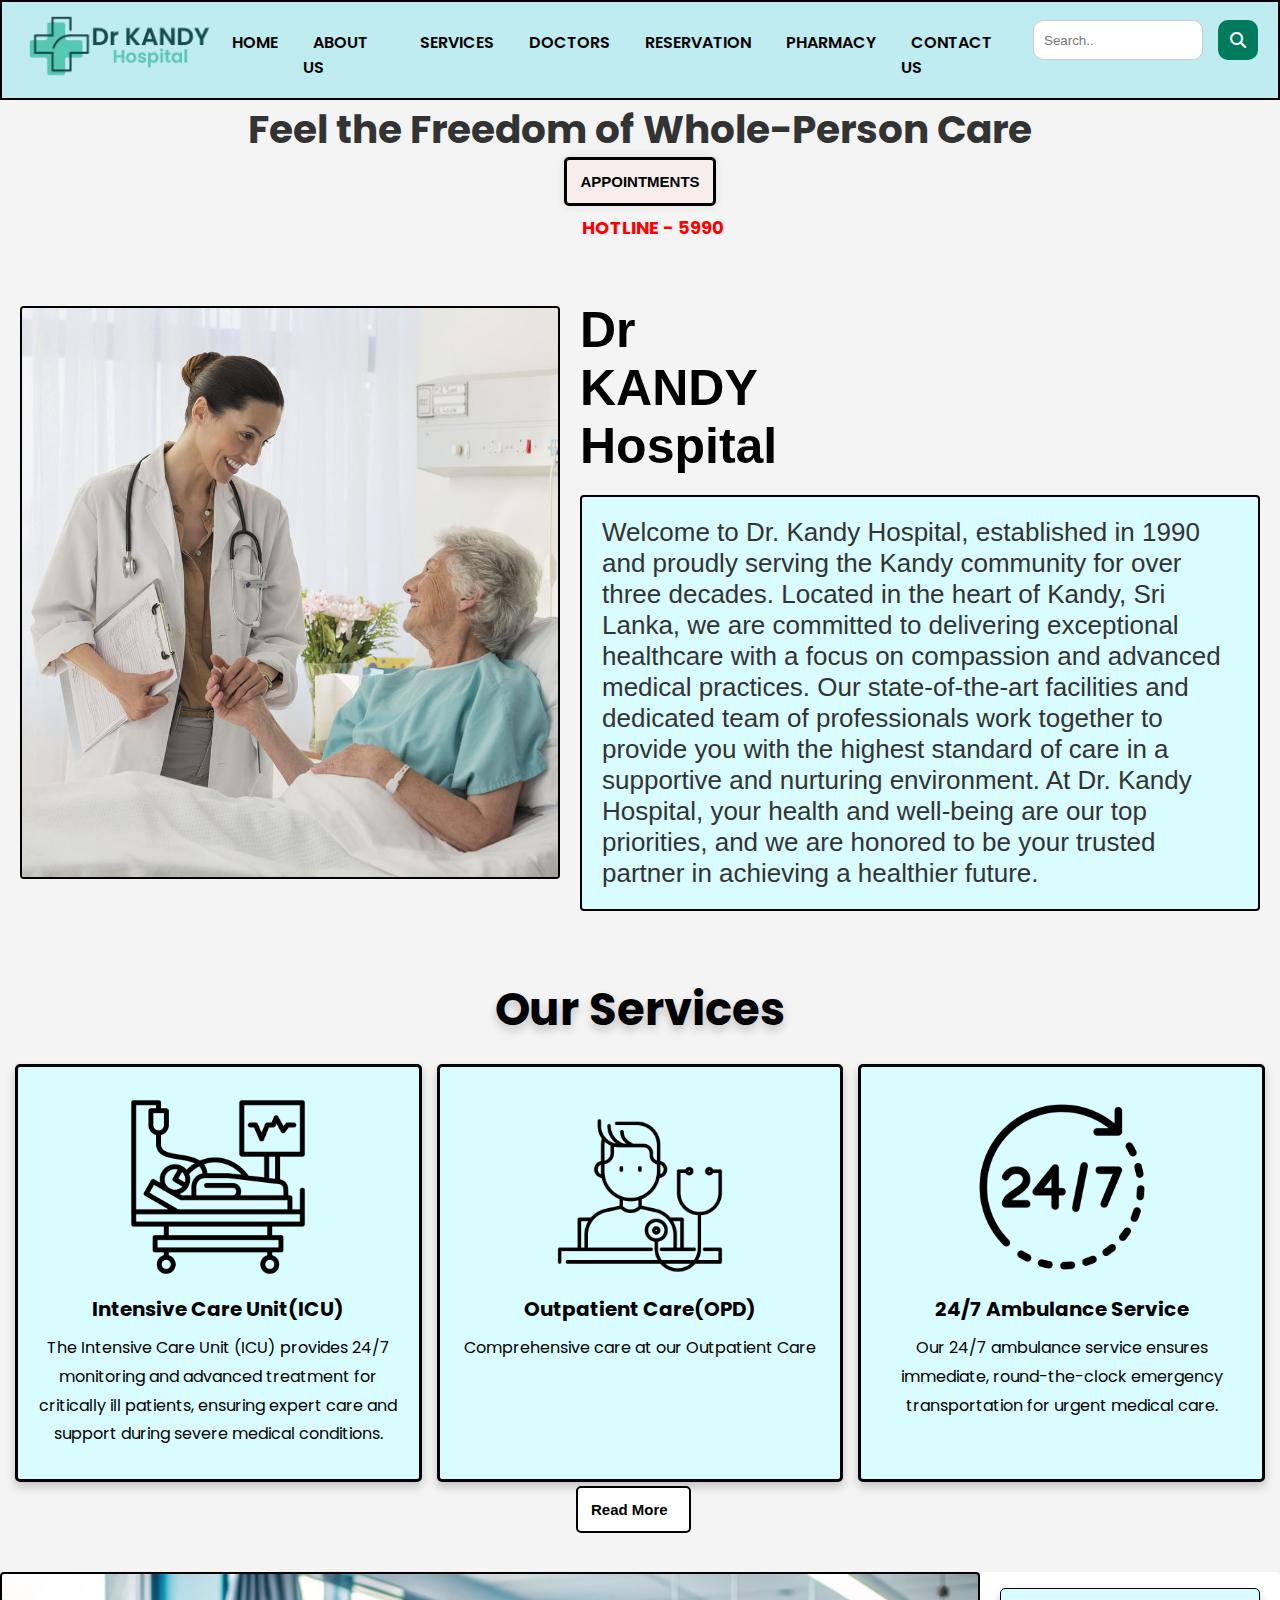
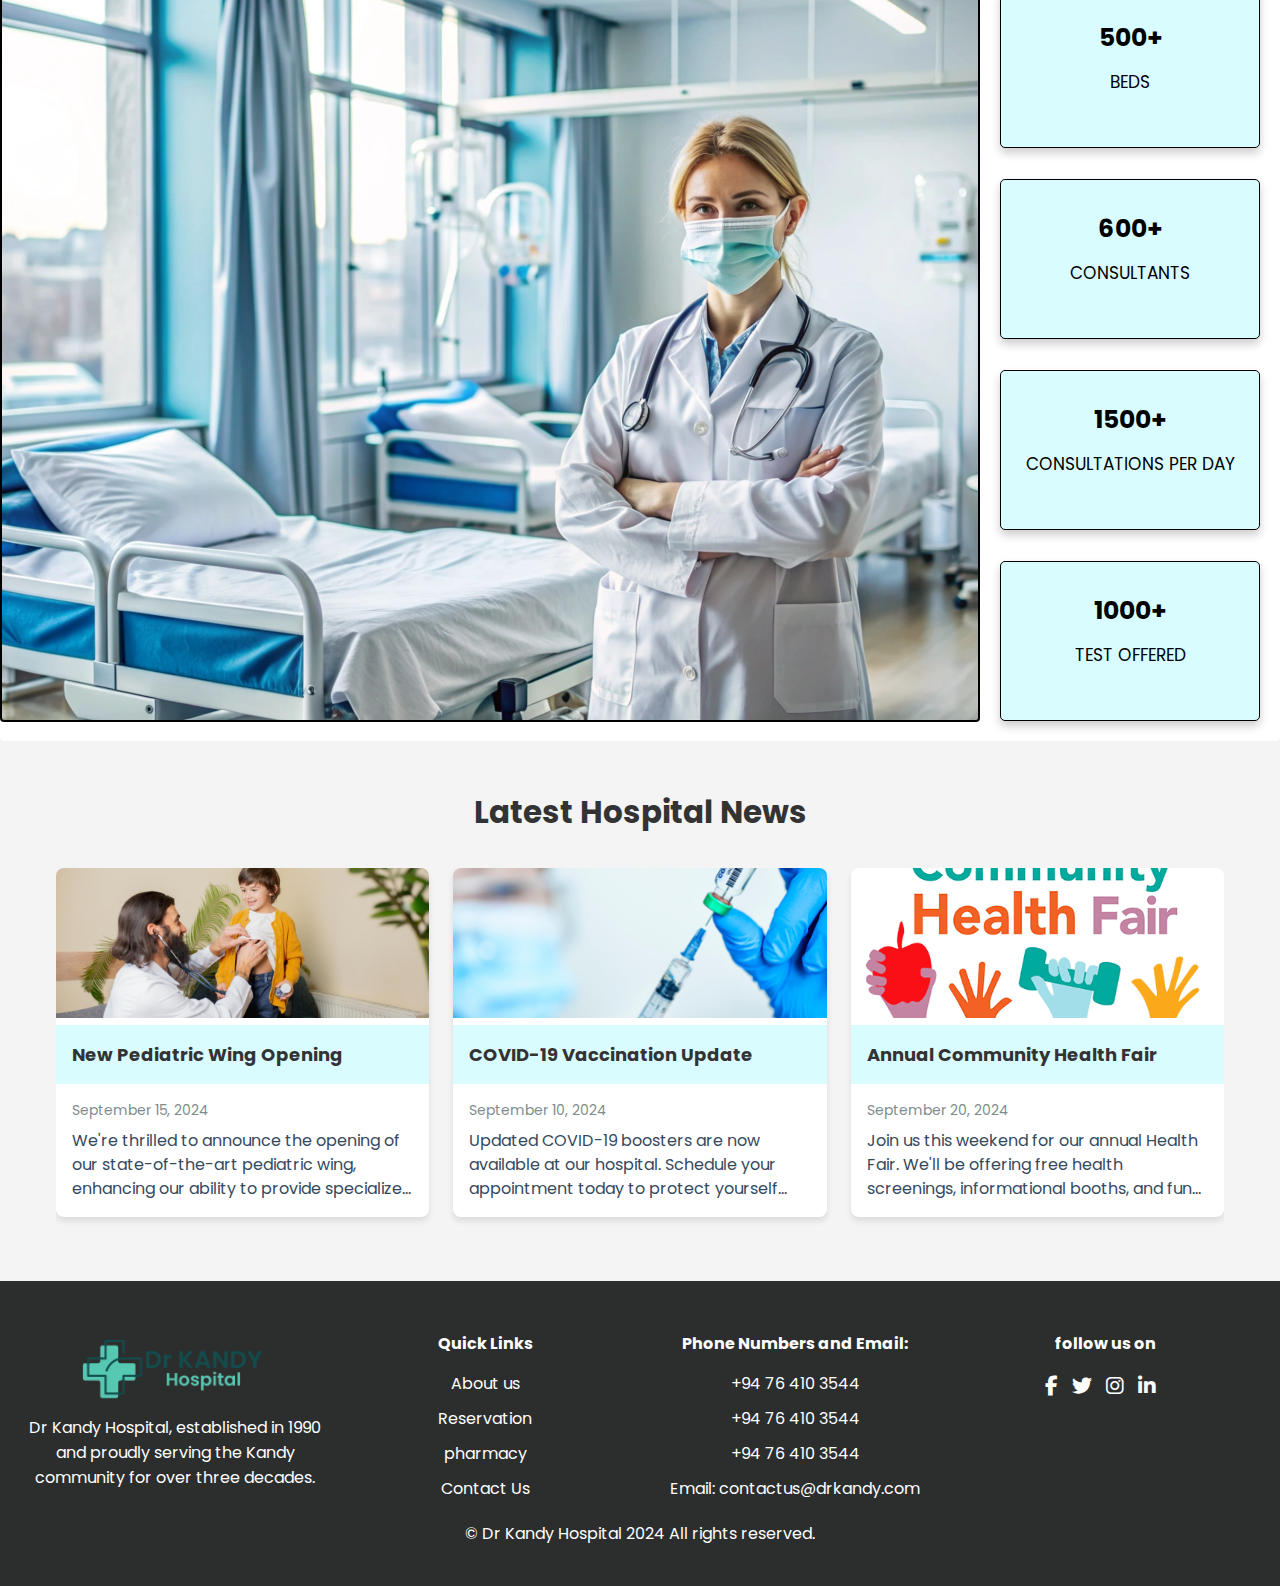
<file: index.html>
<!DOCTYPE html>
<html lang="en">
<head>
    <link rel="stylesheet" href="./styles/index.css">
    <link rel="stylesheet" href="./styles/menu.css">
    <link rel="stylesheet" href="./styles/headerText.css">
    <link rel="icon" href="./Pictures/Green_Simple_Medical_Clinic_Logo-removebg-preview.png">
    <meta charset="UTF-8">
    <meta name="viewport" content="width=device-width, initial-scale=1.0">
    <link rel="preconnect" href="https://fonts.googleapis.com">
    <link rel="preconnect" href="https://fonts.gstatic.com" crossorigin>
    <link rel="stylesheet" href="https://fonts.googleapis.com/css2?family=Material+Symbols+Outlined:opsz,wght,FILL,GRAD@20..48,100..700,0..1,-50..200" />
    <link rel="preconnect" href="https://fonts.googleapis.com">
    <link rel="preconnect" href="https://fonts.gstatic.com" crossorigin>
    <link href="https://fonts.googleapis.com/css2?family=Noto+Serif:ital,wght@0,100..900;1,100..900&family=Poppins:ital,wght@0,100;0,200;0,300;0,400;0,500;0,600;0,700;0,800;0,900;1,100;1,200;1,300;1,400;1,500;1,600;1,700;1,800;1,900&family=Roboto+Slab:wght@100..900&display=swap" rel="stylesheet">
    <link rel="apple-touch-icon" sizes="180x180" href="/apple-touch-icon.png">
    <link rel="icon" type="image/png" sizes="32x32" href="/favicon-32x32.png">
    <link rel="icon" type="image/png" sizes="16x16" href="/favicon-16x16.png">
    <link rel="manifest" href="/site.webmanifest">
    <link rel="mask-icon" href="/safari-pinned-tab.svg" color="#5bbad5">
    <meta name="msapplication-TileColor" content="#da532c">
    <meta name="theme-color" content="#ffffff">
    <link href="https://fonts.googleapis.com/css2?family=Roboto+Slab:wght@100..900&display=swap" rel="stylesheet">
    <link rel="stylesheet" type="text/css" href="https://cdnjs.cloudflare.com/ajax/libs/font-awesome/6.6.0/css/all.min.css">
    <title>Dr KANDY HOSPITAL</title>
</head>
<body>

<header>
    <!--Logo and Navigation Bar-->
    <nav>
        <section class="logo">
            <a href="./index.html">
                <img src="./Pictures/Green_Simple_Medical_Clinic_Logo-removebg-preview.png" style="width: 300px;" alt="logo">
            </a>
        </section>
        <!-- Hamburger menu -->
        <div class="hamburger" id="hamburger">
            <span></span>
            <span></span>
            <span></span>
        </div>
        <ul class="menu" id="menu">
            <li><a href="./index.html">HOME</a></li>
            <li><a href="./about.html">ABOUT US</a></li>
            <li><a href="./services.html">SERVICES</a></li>
            <li><a href="./doctors.html">DOCTORS</a></li>
            <li><a href="./reservation.html">RESERVATION</a></li>
            <li><a href="./pharmacy.html">PHARMACY</a></li>
            <li><a href="./contact.html">CONTACT US</a></li>
            <input type="text" placeholder="Search.." class="searchBox">
            <button type="button" class="searchButton"><i class="fa fa-search"></i></button>
        </ul>

    </nav>
</header>
<!--Phrase, appoinment button and hotline-->
<section class="textbox">
    <h1>Feel the Freedom of Whole-Person Care</h1>
    <a href="./reservation.html" class="appbtn">Appointments</a><br>
</section>
<span class="hotline">HOTLINE - 5990</span>

<!--Brief about us-->
<div class="bg">
    <main class="content">
        <section class="flex-container">
            <div class="image">
                <img src="./Pictures/doctor half.jpg" alt="Doctor" />
            </div>
            <div class="text">
                <h2>Dr<br>KANDY<br>Hospital</h2>
                <p>Welcome to Dr. Kandy Hospital, established in 1990 and proudly serving the Kandy community for over three decades.
                    Located in the heart of Kandy, Sri Lanka, we are committed to delivering exceptional healthcare with a focus on compassion and advanced medical practices.
                    Our state-of-the-art facilities and dedicated team of professionals work together to provide you with the highest standard of care in a supportive and nurturing environment.
                    At Dr. Kandy Hospital, your health and well-being are our top priorities, and we are honored to be your trusted partner in achieving a healthier future.</p>
            </div>
        </section>
    </main>
</div>


<!--few Services-->
<div class="sercontainer">

    <h3 class="heading">Our Services</h3>

    <div class="box_ser">

        <div class="box">
            <img src="./Pictures/intensive-care-unit.png" alt="" >
            <h4>Intensive Care Unit(ICU)</h4>
            <p>The Intensive Care Unit (ICU) provides 24/7 monitoring and advanced treatment for critically ill patients, ensuring expert care and support during severe medical conditions.</p>
        </div>

        <div class="box">
            <img src="./Pictures/medical.png"  alt="">
            <h4>Outpatient Care(OPD)</h4>
            <p>Comprehensive care at our Outpatient Care</p>
        </div>

        <div class="box">
            <img src="./Pictures/24-hours-support.png" alt="">
            <h4>24/7 Ambulance Service</h4>
            <p>Our 24/7 ambulance service ensures immediate, round-the-clock emergency transportation for urgent medical care.</p>

        </div>
    </div>
</div>
<a href="./services.html" class="button">
    <span>Read More</span>
</a>


<!--Some Facilities-->

<div class="faci_container">
    <div class="image">
        <div class="bg"></div>
    </div>
    <div class="grid">
        <div class="box">
            <h4>500+</h4>
            <p>BEDS</p>
        </div>

        <div class="box">
            <h4>600+</h4>
            <p>CONSULTANTS</p>
        </div>

        <div class="box">
            <h4>1500+</h4>
            <p>CONSULTATIONS PER DAY</p>
        </div>

        <div class="box">
            <h4>1000+</h4>
            <p>TEST OFFERED</p>
        </div>
    </div>
</div>

<div class="news">

</div>

<section class="news-section">
    <h2>Latest Hospital News</h2>
    <div class="news-container">
        <div class="news-box">
            <img src="./Pictures/pedia.jpg" alt="pediatric" class="news-image">
            <div class="news-header">
                <h3>New Pediatric Wing Opening</h3>
            </div>
            <div class="news-body">
                <p class="news-date">September 15, 2024</p>
                <p class="news-content">We're thrilled to announce the opening of our state-of-the-art pediatric wing, enhancing our ability to provide specialized care for our youngest patients.</p>
            </div>
        </div>
        <div class="news-box">
            <img src="./Pictures/covid.jpg" alt="covid-19" class="news-image">
            <div class="news-header">
                <h3>COVID-19 Vaccination Update</h3>
            </div>
            <div class="news-body">
                <p class="news-date">September 10, 2024</p>
                <p class="news-content">Updated COVID-19 boosters are now available at our hospital. Schedule your appointment today to protect yourself and your community.</p>
            </div>
        </div>
        <div class="news-box">
            <img src="./Pictures/CommunityHealthFair.png" alt="healthfair" class="news-image">
            <div class="news-header">
                <h3>Annual Community Health Fair</h3>
            </div>
            <div class="news-body">
                <p class="news-date">September 20, 2024</p>
                <p class="news-content">Join us this weekend for our annual Health Fair. We'll be offering free health screenings, informational booths, and fun activities for the whole family.</p>
            </div>
        </div>
    </div>
</section>

<!--footer bar-->
<footer class="footer">
    <div class="foot_container">
        <div class="row">
            <div class="footer-col">
                <a href="./index.html">
                <img src="./Pictures/Green_Simple_Medical_Clinic_Logo-removebg-preview.png" width="200px"></a>
                <P>Dr Kandy Hospital, established in 1990 and proudly serving the Kandy community for over three decades.</P>
            </div>

            <div class="footer-col">
                <h4>Quick Links</h4>
                <ul>
                    <li><a href="./about.html">About us</a></li>
                    <li><a href="./reservation.html">Reservation</a></li>
                    <li><a href="./pharmacy.html">pharmacy</a></li>
                    <li><a href="./contact.html">Contact Us</a></li>
                </ul>
            </div>

            <div class="footer-col">
                <h4>Phone Numbers and Email:</h4>
                <ul>
                    <li>+94 76 410 3544</li>
                    <li>+94 76 410 3544</li>
                    <li>+94 76 410 3544</li>
                    <li>Email:
                        contactus@drkandy.com
                    </li>
                </ul>
            </div>

            <div class="footer-col">
                <h4>follow us on</h4>
                <div class="social-links">
                    <a href="#"><i class="fab fa-facebook-f"></i></a>
                    <a href="#"><i class="fab fa-twitter"></i></a>
                    <a href="#"><i class="fab fa-instagram"></i></a>
                    <a href="#"><i class="fab fa-linkedin-in"></i></a>
                </div>
            </div>
        </div>

        <p>&copy; Dr Kandy Hospital 2024 All rights reserved.</p>
    </div>
</footer>
<script src="script/menu.js"></script>

<!-- source
https://www.freepik.com/
https://www.shutterstock.com/
https://www.pngegg.com/
https://www.canva.com/
-->
</body>
</html>
</file>
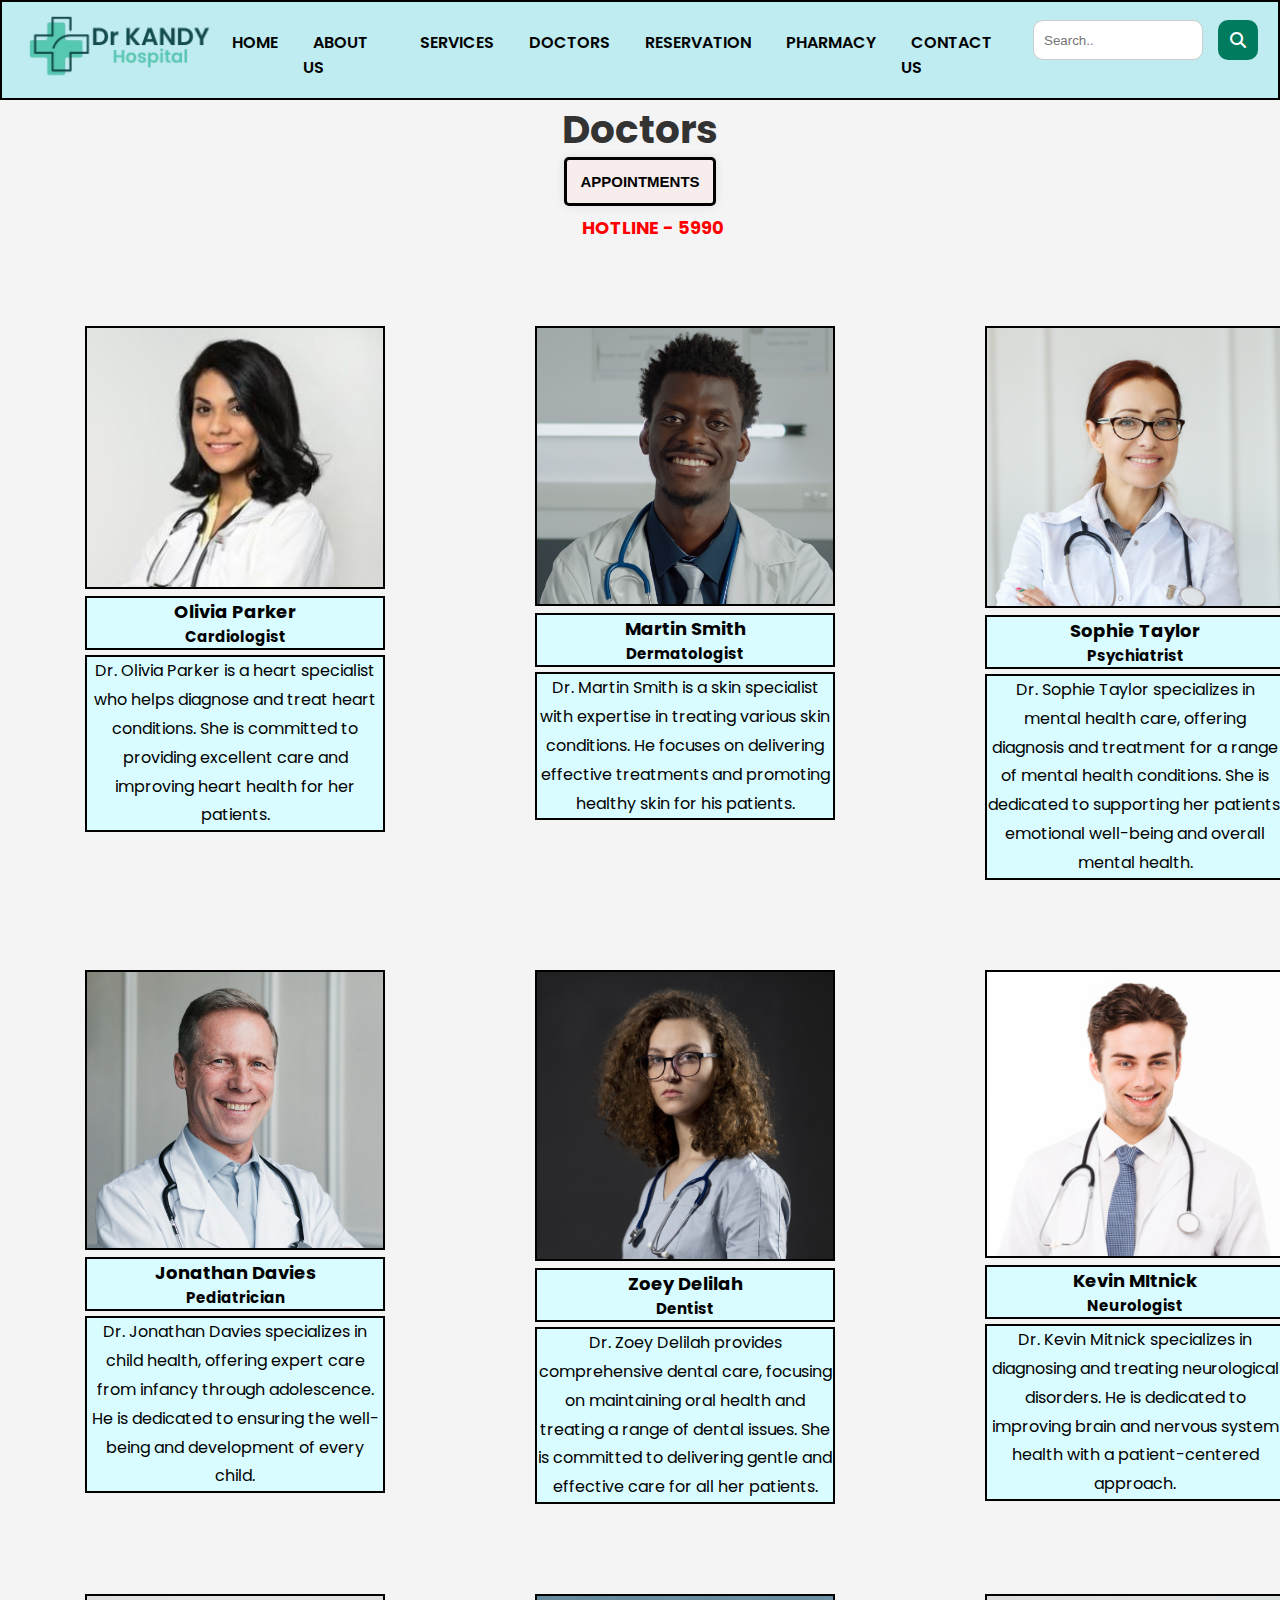
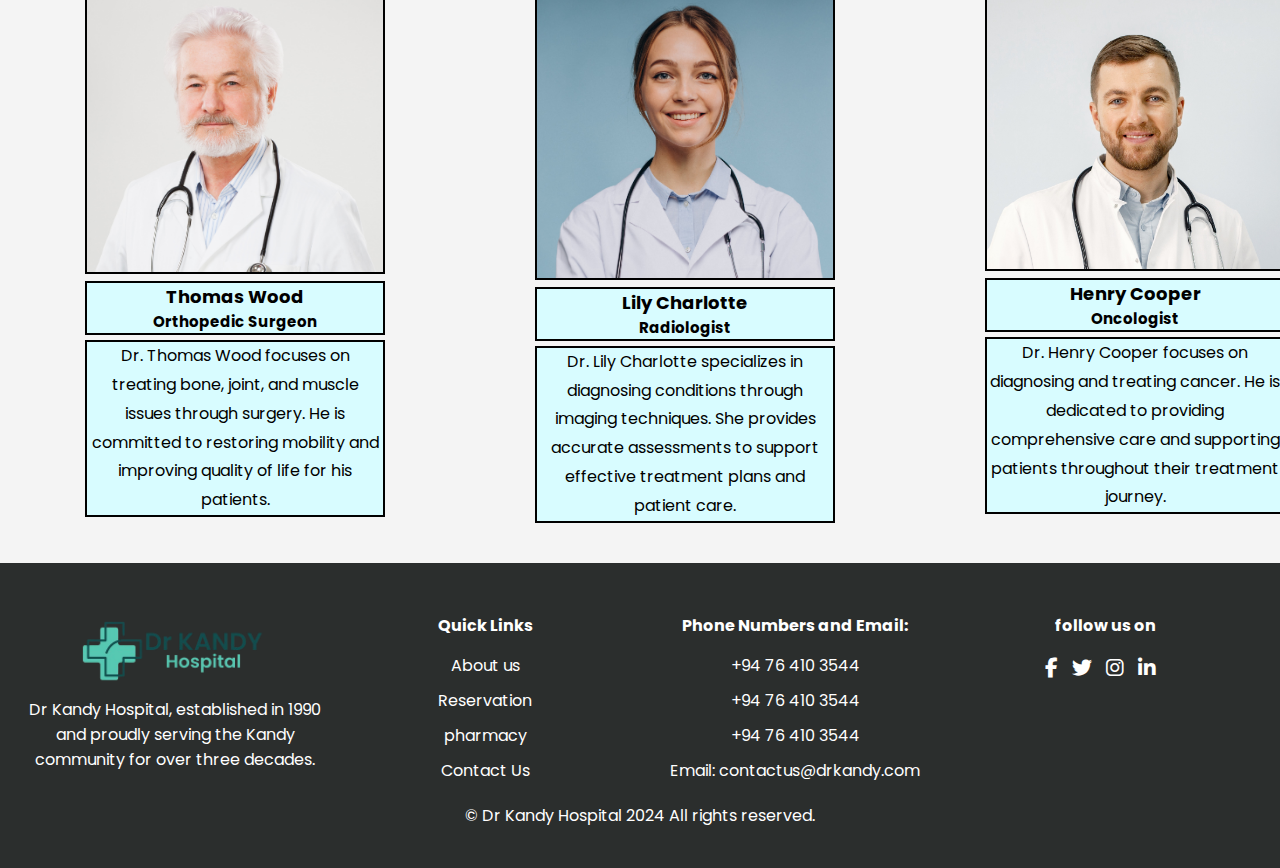
<file: doctors.html>
<!DOCTYPE html>
<html lang="en">
<head>
    <link rel="stylesheet" href="styles/doctors.css">
    <link rel="stylesheet" href="styles/menu.css">
    <link rel="stylesheet" href="styles/headerText.css">
    <link rel="icon" href="./Pictures/Green_Simple_Medical_Clinic_Logo-removebg-preview.png">
    <meta charset="UTF-8">
    <meta name="viewport" content="width=device-width, initial-scale=1.0">
    <link rel="preconnect" href="https://fonts.googleapis.com">
    <link rel="preconnect" href="https://fonts.gstatic.com" crossorigin>
    <link rel="stylesheet" href="https://fonts.googleapis.com/css2?family=Material+Symbols+Outlined:opsz,wght,FILL,GRAD@20..48,100..700,0..1,-50..200" />
    <link rel="preconnect" href="https://fonts.googleapis.com">
    <link rel="preconnect" href="https://fonts.gstatic.com" crossorigin>
    <link href="https://fonts.googleapis.com/css2?family=Noto+Serif:ital,wght@0,100..900;1,100..900&family=Poppins:ital,wght@0,100;0,200;0,300;0,400;0,500;0,600;0,700;0,800;0,900;1,100;1,200;1,300;1,400;1,500;1,600;1,700;1,800;1,900&family=Roboto+Slab:wght@100..900&display=swap" rel="stylesheet">
    <link href="https://fonts.googleapis.com/css2?family=Roboto+Slab:wght@100..900&display=swap" rel="stylesheet">
    <link rel="stylesheet" type="text/css" href="https://cdnjs.cloudflare.com/ajax/libs/font-awesome/6.6.0/css/all.min.css">
    <title>Dr KANDY HOSPITAL</title>
</head>
<body>

<header>
    <!--Logo and Navigation Bar-->
    <nav>
        <section class="logo">
            <a href="./index.html">
                <img src="./Pictures/Green_Simple_Medical_Clinic_Logo-removebg-preview.png" style="width: 300px;" alt="logo">
            </a>
        </section>
        <!-- Hamburger menu -->
        <div class="hamburger" id="hamburger">
            <span></span>
            <span></span>
            <span></span>
        </div>
        <ul class="menu" id="menu">
            <li><a href="./index.html">HOME</a></li>
            <li><a href="./about.html">ABOUT US</a></li>
            <li><a href="./services.html">SERVICES</a></li>
            <li><a href="./doctors.html">DOCTORS</a></li>
            <li><a href="./reservation.html">RESERVATION</a></li>
            <li><a href="./pharmacy.html">PHARMACY</a></li>
            <li><a href="./contact.html">CONTACT US</a></li>
            <input type="text" placeholder="Search.." class="searchBox">
            <button type="button" class="searchButton"><i class="fa fa-search"></i></button>
        </ul>

    </nav>
</header>

    <!--Phrase, appoinment button and hotline-->
    <section class="textbox">
        <h1>Doctors</h1>
        <a href="./reservation.html" class="appbtn">Appointments</a><br>
    </section>
<span class="hotline">HOTLINE - 5990</span>
<!--Doctors and brief description-->
    <div class="doctorcon">

        <div class="box_doc">

            <div class="box">
                <img src="./Pictures/Doc1.jpg" alt="Lady Doctor" >
                <h3>Olivia Parker</h3>
                <h4>Cardiologist</h4>
                <p>Dr. Olivia Parker is a heart specialist who helps diagnose and treat heart conditions. She is committed to providing excellent care and improving heart health for her patients.</p>
            </div>
    
            <div class="box">
                <img src="./Pictures/Doc2.jpg"  alt="Male doctor">
                <h3>Martin Smith</h3>
                <h4>Dermatologist</h4>
                <p>Dr. Martin Smith is a skin specialist with expertise in treating various skin conditions. He focuses on delivering effective treatments and promoting healthy skin for his patients.</p>
            </div>
    
            <div class="box">
                <img src="./Pictures/Doc3.jpg" alt="Lady Doctor">
                <h3>Sophie Taylor</h3>
                <h4>Psychiatrist</h4>
                <p>Dr. Sophie Taylor specializes in mental health care, offering diagnosis and treatment for a range of mental health conditions. She is dedicated to supporting her patients' emotional well-being and overall mental health.</p>
    
            </div>

            <div class="box">
                <img src="./Pictures/Doc4.jpg" alt="Male doctor">
                <h3>Jonathan Davies</h3>
                <h4>Pediatrician</h4>
                <p>Dr. Jonathan Davies specializes in child health, offering expert care from infancy through adolescence. He is dedicated to ensuring the well-being and development of every child.</p>
    
            </div>

            <div class="box">
                <img src="./Pictures/doc5.jpg" alt="Lady Doctor">
                <h3>Zoey Delilah</h3>
                <h4>Dentist</h4>
                <p>Dr. Zoey Delilah provides comprehensive dental care, focusing on maintaining oral health and treating a range of dental issues. She is committed to delivering gentle and effective care for all her patients.</p>
    
            </div>

            <div class="box">
                <img src="./Pictures/doc6.jpg" alt="Male doctor">
                <h3>Kevin MItnick</h3>
                <h4>Neurologist</h4>
                <p>Dr. Kevin Mitnick specializes in diagnosing and treating neurological disorders. He is dedicated to improving brain and nervous system health with a patient-centered approach.</p>
    
            </div>

            <div class="box">
                <img src="./Pictures/Doc7.jpg" alt="Male doctor">
                <h3>Thomas Wood</h3>
                <h4>Orthopedic Surgeon</h4>
                <p>Dr. Thomas Wood focuses on treating bone, joint, and muscle issues through surgery. He is committed to restoring mobility and improving quality of life for his patients.</p>
    
            </div>

            <div class="box">
                <img src="./Pictures/doc8.jpg" alt="Lady Doctor">
                <h3>Lily Charlotte</h3>
                <h4>Radiologist</h4>
                <p>Dr. Lily Charlotte specializes in diagnosing conditions through imaging techniques. She provides accurate assessments to support effective treatment plans and patient care.</p>
    
            </div>

            <div class="box">
                <img src="./Pictures/doc9.jpg" alt="Male doctor">
                <h3>Henry Cooper</h3>
                <h4>Oncologist</h4>
                <p>Dr. Henry Cooper focuses on diagnosing and treating cancer. He is dedicated to providing comprehensive care and supporting patients throughout their treatment journey.</p>        </div>
            </div>
    </div>


<!--footer bar-->
    <footer class="footer">
        <div class="foot_container">
            <div class="row">
                <div class="footer-col">
                    <a href="./index.html">
                    <img src="./Pictures/Green_Simple_Medical_Clinic_Logo-removebg-preview.png" width="200px"></a>
                    <P>Dr Kandy Hospital, established in 1990 and proudly serving the Kandy community for over three decades.</P></a>
                </div>

                <div class="footer-col">
                    <h4>Quick Links</h4>
                    <ul>
                        <li><a href="./about.html">About us</a></li>
                        <li><a href="./reservation.html">Reservation</a></li>
                        <li><a href="./pharmacy.html">pharmacy</a></li>
                        <li><a href="./contact.html">Contact Us</a></li>
                    </ul>
                </div>

                <div class="footer-col">
                    <h4>Phone Numbers and Email:</h4>
                    <ul>
                        <li>+94 76 410 3544</li>
                        <li>+94 76 410 3544</li>
                        <li>+94 76 410 3544</li>
                        <li>Email:
                            contactus@drkandy.com
                        </li>
                    </ul>
                </div>

                <div class="footer-col">
                    <h4>follow us on</h4>
                    <div class="social-links">
                        <a href="#"><i class="fab fa-facebook-f"></i></a>
                        <a href="#"><i class="fab fa-twitter"></i></a>
                        <a href="#"><i class="fab fa-instagram"></i></a>
                        <a href="#"><i class="fab fa-linkedin-in"></i></a>
                    </div>
                </div>
            </div>

            <p>&copy; Dr Kandy Hospital 2024 All rights reserved.</p>
        </div>
    </footer>
<script src="script/menu.js"></script>

<!--Source
https://www.freepik.com/
-->
</body>
</html>
</file>
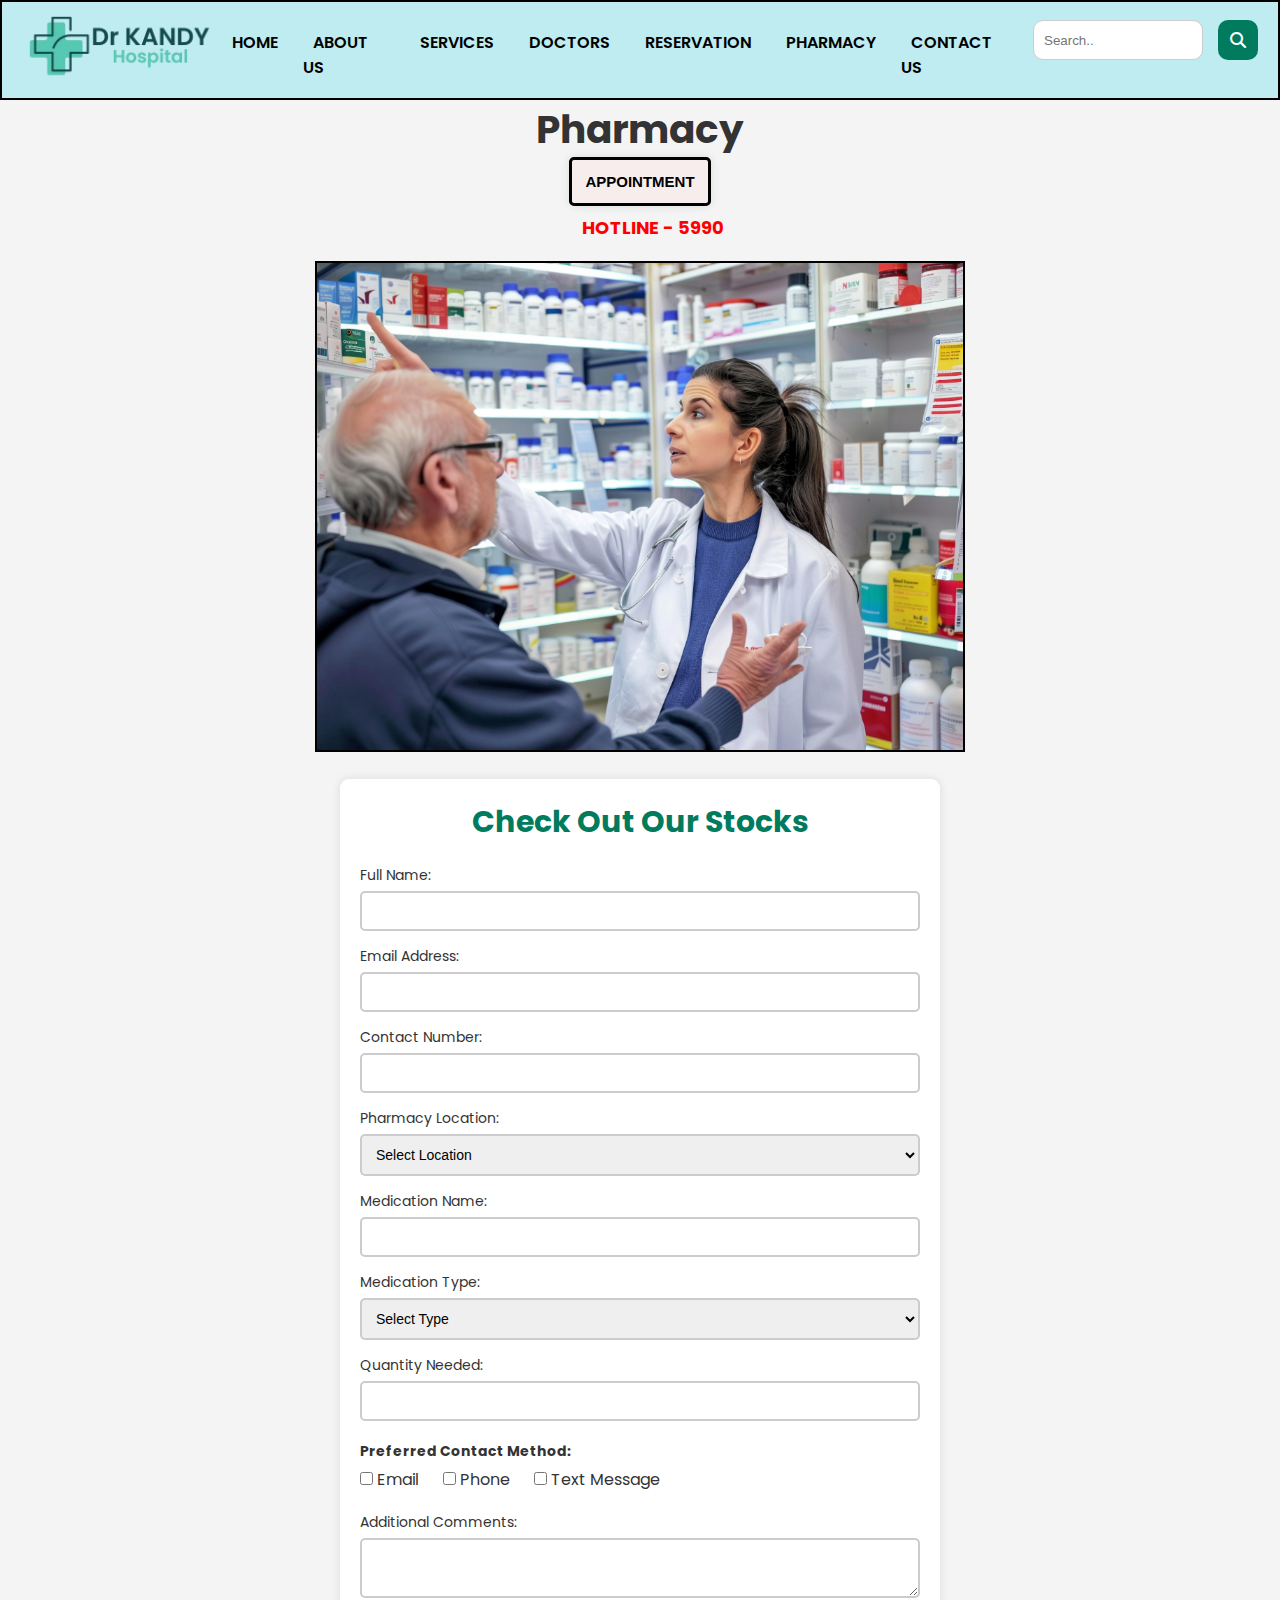
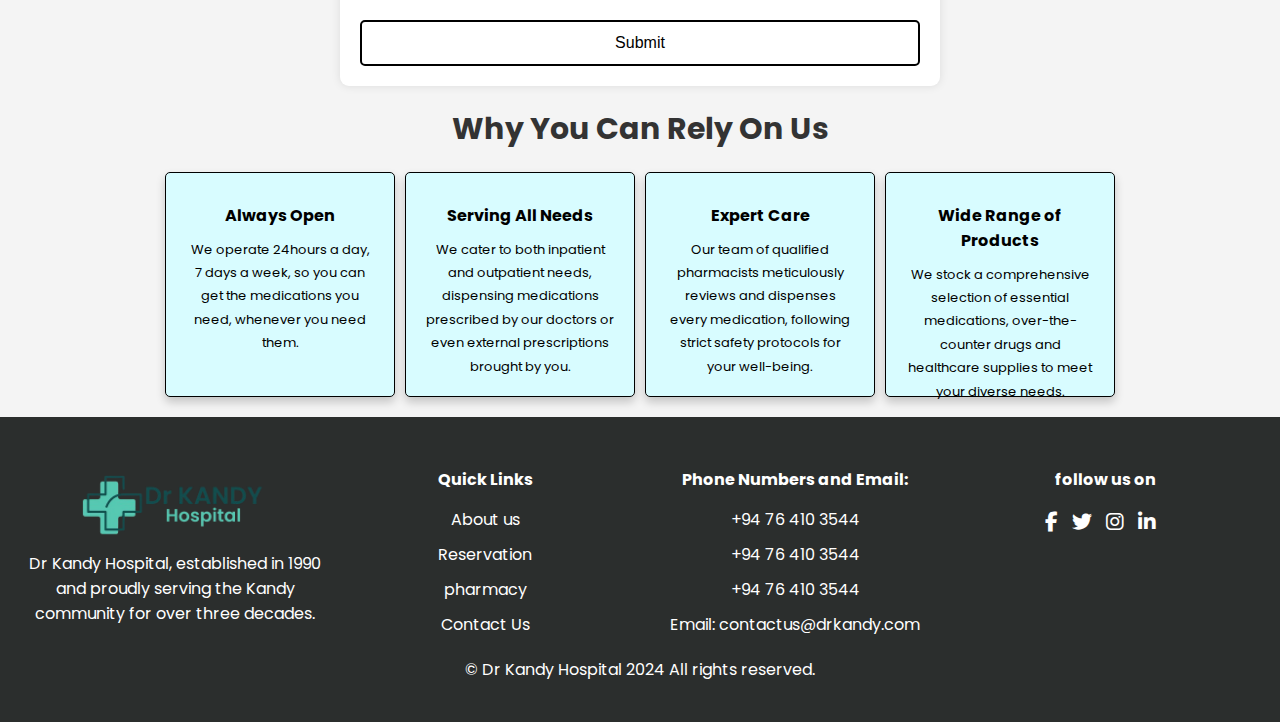
<file: pharmacy.html>
<!DOCTYPE html>
<html lang="en">
<head>
    <link rel="stylesheet" href="styles/Pharmacy.css">
    <link rel="stylesheet" href="styles/menu.css">
    <link rel="stylesheet" href="styles/headerText.css">
    <link rel="icon" href="./Pictures/Green_Simple_Medical_Clinic_Logo-removebg-preview.png">
    <meta charset="UTF-8">
    <meta name="viewport" content="width=device-width, initial-scale=1.0">
    <link rel="preconnect" href="https://fonts.googleapis.com">
    <link rel="preconnect" href="https://fonts.gstatic.com" crossorigin>
    <link rel="stylesheet" href="https://fonts.googleapis.com/css2?family=Material+Symbols+Outlined:opsz,wght,FILL,GRAD@20..48,100..700,0..1,-50..200" />
    <link rel="preconnect" href="https://fonts.googleapis.com">
    <link rel="preconnect" href="https://fonts.gstatic.com" crossorigin>
    <link href="https://fonts.googleapis.com/css2?family=Noto+Serif:ital,wght@0,100..900;1,100..900&family=Poppins:ital,wght@0,100;0,200;0,300;0,400;0,500;0,600;0,700;0,800;0,900;1,100;1,200;1,300;1,400;1,500;1,600;1,700;1,800;1,900&family=Roboto+Slab:wght@100..900&display=swap" rel="stylesheet">
    <link href="https://fonts.googleapis.com/css2?family=Roboto+Slab:wght@100..900&display=swap" rel="stylesheet">
    <link rel="stylesheet" type="text/css" href="https://cdnjs.cloudflare.com/ajax/libs/font-awesome/6.6.0/css/all.min.css">
    <title>Dr KANDY HOSPITAL</title>
</head>
<body>

<header>
    <!--Logo and Navigation Bar-->
    <nav>
        <section class="logo">
            <a href="./index.html">
                <img src="./Pictures/Green_Simple_Medical_Clinic_Logo-removebg-preview.png" style="width: 300px;" alt="logo">
            </a>
        </section>
        <!-- Hamburger menu -->
        <div class="hamburger" id="hamburger">
            <span></span>
            <span></span>
            <span></span>
        </div>
        <ul class="menu" id="menu">
            <li><a href="./index.html">HOME</a></li>
            <li><a href="./about.html">ABOUT US</a></li>
            <li><a href="./services.html">SERVICES</a></li>
            <li><a href="./doctors.html">DOCTORS</a></li>
            <li><a href="./reservation.html">RESERVATION</a></li>
            <li><a href="./pharmacy.html">PHARMACY</a></li>
            <li><a href="./contact.html">CONTACT US</a></li>
            <input type="text" placeholder="Search.." class="searchBox">
            <button type="button" class="searchButton"><i class="fa fa-search"></i></button>
        </ul>

    </nav>
</header>

    <!--Phrase, appoinment button and hotline-->
    <section class="textbox">
        <h1>Pharmacy</h1>
        <a href="./reservation.html" class="appbtn">Appointment</a><br>
    </section>
<span class="hotline">HOTLINE - 5990</span>

    <!--Pharmacy form-->
    <div class="container">
        <div class="pharmacy">
            <img class="img" src="./Pictures/pharmacy store.jpg">
        </div>
        <div class="form-container">
            <form action="stocks.php" method="post">
                <div class="pharmacy-container">
                    <h2 class="pharmacy-heading">Check Out Our Stocks</h2>
                    <div class="form-group">
                        <label for="pharmacy-name">Full Name:</label>
                        <input type="text" id="payment-name" name="name" required>
                    </div>
                    <div class="form-group">
                        <label for="email">Email Address:</label>
                        <input type="email" id="email" name="email" required>
                    </div>
                    <div class="form-group">
                        <label for="pharmacy-phone">Contact Number:</label>
                        <input type="tel" id="payment-phone" name="phone" required>
                    </div>
                    <div class="form-group">
                        <label for="pharmacy-location">Pharmacy Location:</label>
                        <select id="pharmacy-location" name="location" required>
                            <option value="" disabled selected>Select Location</option>
                            <option value="Kandy">Kandy Hospital</option>
                            <option value="Colombo">Colombo Hospital</option>
                            <option value="Galle">Galle Hospital</option>
                        </select>
                    </div>
                    <div class="form-group">
                        <label for="medication-name">Medication Name:</label>
                        <input type="text" id="medication-name" name="medication-name" required>
                    </div>
                    <div class="form-group">
                    <label for="pharmacy-Medi">Medication Type:</label>
                        <select id="pharmacy-Medi" name="type" required>
                            <option value="" disabled selected>Select Type</option>
                            <option value="prescription">Prescription Medication</option>
                            <option value="otc">Over-the-Counter Medication</option>
                            <option value="specialty">Specialty Medication</option>
                        </select>
                    </div>
                    <div class="form-group">
                        <label for="quantity">Quantity Needed:</label>
                        <input type="number" id="quantity" name="quantity" required>
                    </div>
                    <div class="checkbox-group">
                        <h3 class="checkbox-heading">Preferred Contact Method:</h3>
                        <label class="checkbox-item">
                            <input type="Checkbox" name="contact-method" value="email">
                            Email
                        </label>
                        <label class="checkbox-item">
                            <input type="Checkbox" name="contact-method" value="phone">
                            Phone
                        </label>
                        <label class="checkbox-item">
                            <input type="Checkbox" name="contact-method" value="text">
                            Text Message
                        </label>
                    </div>
                    <div class="form-group">
                        <label for="comments">Additional Comments:</label>
                        <textarea id="comments" name="comments"></textarea>
                    </div>
                    <button type="submit">Submit</button>
                </div>
            </form>
       </div>
    </div>
    

    <section>
        <h2>Why You Can Rely On Us</h2>
        <div class="grid">
            <div class="box">
                <h4>Always Open</h4>
                <p>We operate 24hours a day, 7 days a week, so you can get the medications you need, whenever you need them.</p>
            </div>

            <div class="box">
                <h4>Serving All Needs</h4>
                <p>We cater to both inpatient and outpatient needs, dispensing medications prescribed by our doctors or even external prescriptions brought by you.</p>
            </div>

            <div class="box">
                <h4>Expert Care</h4>
                <p>Our team of qualified pharmacists meticulously reviews and dispenses every medication, following strict safety protocols for your well-being.</p>
            </div>

            <div class="box">
                <h4>Wide Range of Products</h4>
                <p>We stock a comprehensive selection of essential medications, over-the-counter drugs and healthcare supplies to meet your diverse needs.</p>
            </div>
        </div>
    </section>



<!--footer bar-->
    <footer class="footer">
        <div class="foot_container">
            <div class="row">
                <div class="footer-col">
                    <a href="./index.html">
                    <img src="./Pictures/Green_Simple_Medical_Clinic_Logo-removebg-preview.png" width="200px"></a>
                    <P>Dr Kandy Hospital, established in 1990 and proudly serving the Kandy community for over three decades.</P>
                </div>

                <div class="footer-col">
                    <h4>Quick Links</h4>
                    <ul>
                        <li><a href="./about.html">About us</a></li>
                        <li><a href="./reservation.html">Reservation</a></li>
                        <li><a href="./pharmacy.html">pharmacy</a></li>
                        <li><a href="./contact.html">Contact Us</a></li>
                    </ul>
                </div>

                <div class="footer-col">
                    <h4>Phone Numbers and Email:</h4>
                    <ul>
                        <li>+94 76 410 3544</li>
                        <li>+94 76 410 3544</li>
                        <li>+94 76 410 3544</li>
                        <li>Email:
                            contactus@drkandy.com
                        </li>
                    </ul>
                </div>

                <div class="footer-col">
                    <h4>follow us on</h4>
                    <div class="social-links">
                        <a href="#"><i class="fab fa-facebook-f"></i></a>
                        <a href="#"><i class="fab fa-twitter"></i></a>
                        <a href="#"><i class="fab fa-instagram"></i></a>
                        <a href="#"><i class="fab fa-linkedin-in"></i></a>
                    </div>
                </div>
            </div>

            <p>&copy; Dr Kandy Hospital 2024 All rights reserved.</p>
        </div>
    </footer>
<script src="script/menu.js"></script>
<!--Source
https://www.freepik.com/
https://www.nawaloka.com/
-->
</body>
</html>
</file>
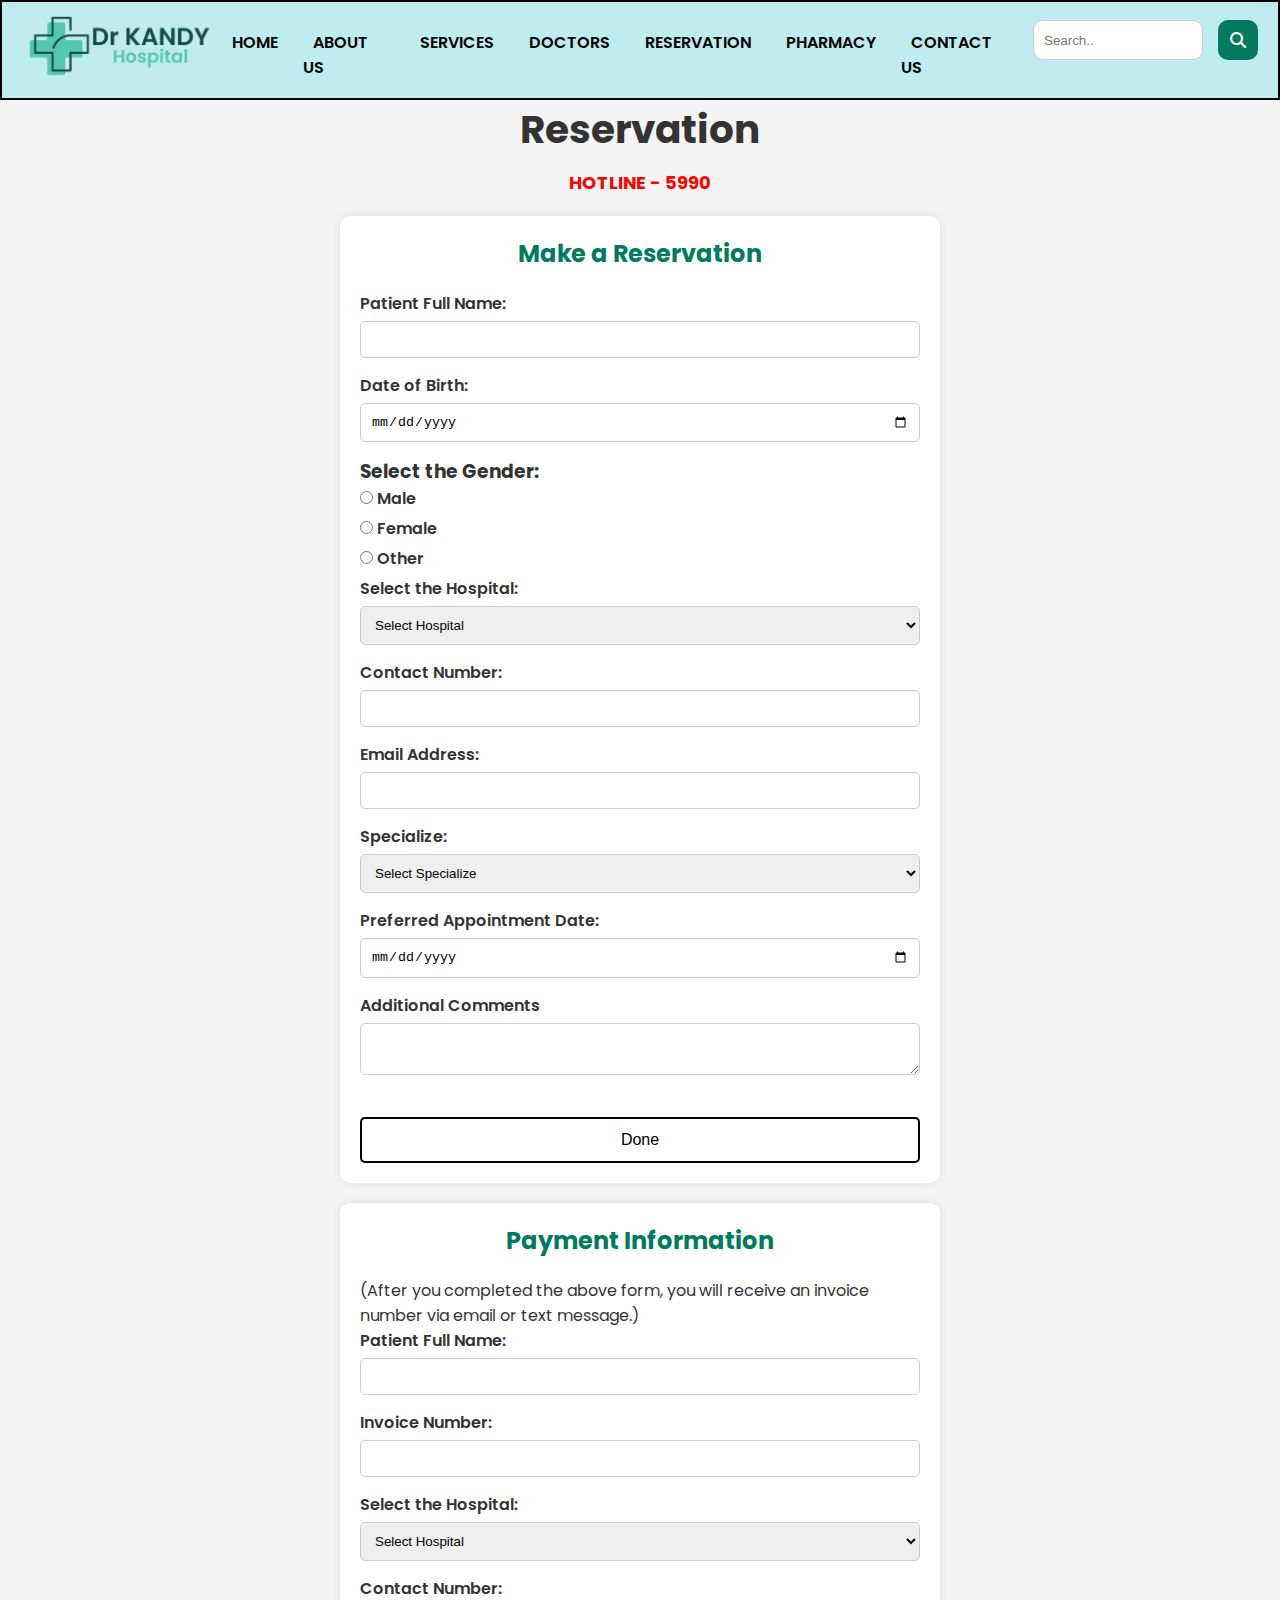
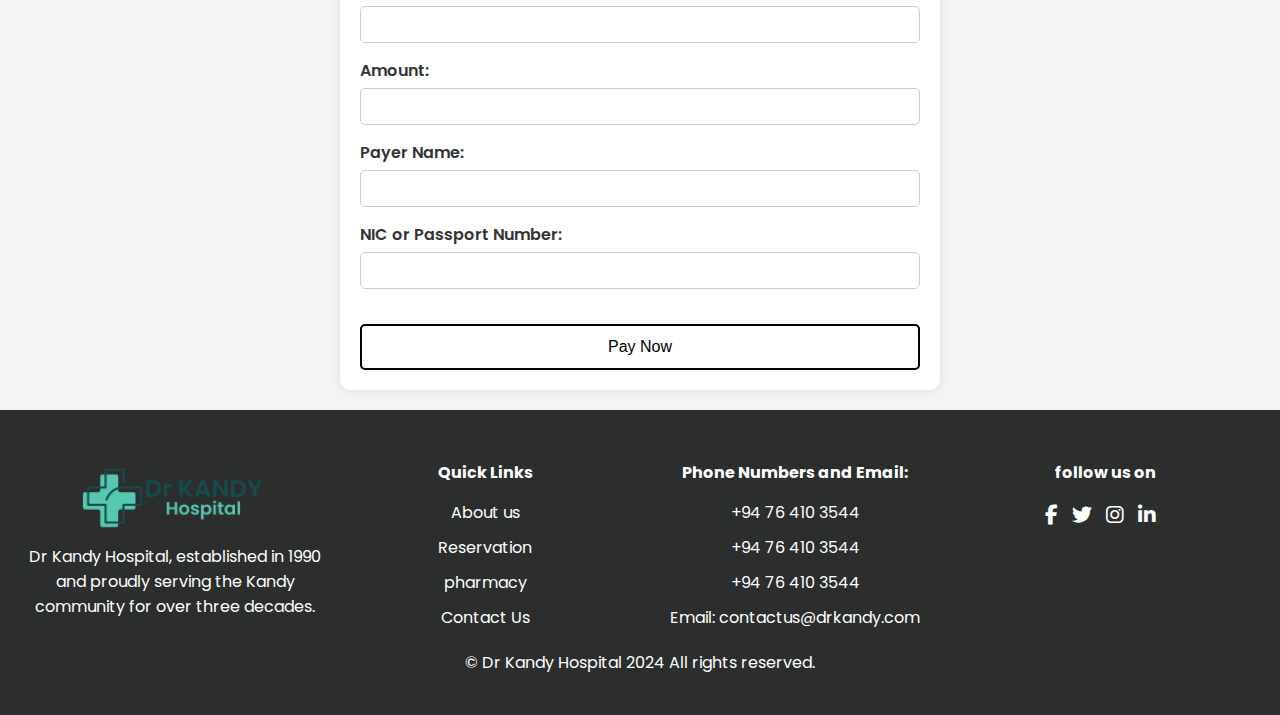
<file: reservation.html>
<!DOCTYPE html>
<html lang="en">
<head>
    <link rel="stylesheet" href="styles/reservation.css">
    <link rel="stylesheet" href="styles/menu.css">
    <link rel="icon" href="./Pictures/Green_Simple_Medical_Clinic_Logo-removebg-preview.png">
    <meta charset="UTF-8">
    <meta name="viewport" content="width=device-width, initial-scale=1.0">
    <link rel="preconnect" href="https://fonts.googleapis.com">
    <link rel="preconnect" href="https://fonts.gstatic.com" crossorigin>
    <link rel="stylesheet" href="https://fonts.googleapis.com/css2?family=Material+Symbols+Outlined:opsz,wght,FILL,GRAD@20..48,100..700,0..1,-50..200" />
    <link href="https://fonts.googleapis.com/css2?family=Noto+Serif:ital,wght@0,100..900;1,100..900&family=Poppins:ital,wght@0,100;0,200;0,300;0,400;0,500;0,600;0,700;0,800;0,900;1,100;1,200;1,300;1,400;1,500;1,600;1,700;1,800;1,900&family=Roboto+Slab:wght@100..900&display=swap" rel="stylesheet">
    <link rel="stylesheet" type="text/css" href="https://cdnjs.cloudflare.com/ajax/libs/font-awesome/6.6.0/css/all.min.css">
    <title>Dr KANDY HOSPITAL</title>
</head>
<body>
<header>
    <!--Logo and Navigation Bar-->
    <nav>
        <section class="logo">
            <a href="./index.html">
                <img src="./Pictures/Green_Simple_Medical_Clinic_Logo-removebg-preview.png" style="width: 300px;" alt="logo">
            </a>
        </section>
        <!-- Hamburger menu -->
        <div class="hamburger" id="hamburger">
            <span></span>
            <span></span>
            <span></span>
        </div>
        <ul class="menu" id="menu">
            <li><a href="./index.html">HOME</a></li>
            <li><a href="./about.html">ABOUT US</a></li>
            <li><a href="./services.html">SERVICES</a></li>
            <li><a href="./doctors.html">DOCTORS</a></li>
            <li><a href="./reservation.html">RESERVATION</a></li>
            <li><a href="./pharmacy.html">PHARMACY</a></li>
            <li><a href="./contact.html">CONTACT US</a></li>
            <input type="text" placeholder="Search.." class="searchBox">
            <button type="button" class="searchButton"><i class="fa fa-search"></i></button>
        </ul>

    </nav>
</header>
<!--Appointment button and hotline-->
<section class="textbox">
    <h1>Reservation</h1>
    <span class="hotline">HOTLINE - 5990</span>
</section>

<!--Registration form-->
<form action="submit_registration.php" method="post">
    <div class="form-container">
        <h2 class="form-heading">Make a Reservation</h2>
        <div class="form-group">
            <label for="name">Patient Full Name:</label>
            <input type="text" id="name" name="name" required>
        </div>
        <div class="form-group">
            <label for="dob">Date of Birth:</label>
            <input type="date" id="dob" name="dob" required>
        </div>
        <div class="checkbox-group">
            <h3 class="checkbox-heading">Select the Gender:</h3>
            <label class="checkbox-item">
                <input type="radio" name="gender" value="Male">
                Male
            </label>
            <label class="checkbox-item">
                <input type="radio" name="gender" value="Female">
                Female
            </label>
            <label class="checkbox-item">
                <input type="radio" name="gender" value="Other">
                Other
            </label>
        </div>
        <div class="form-group">
            <label for="location">Select the Hospital:</label>
            <select id="location" name="location" required>
                <option value="" disabled selected>Select Hospital</option>
                <option value="Kandy">Kandy Hospital</option>
                <option value="Colombo">Colombo Hospital</option>
                <option value="Galle">Galle Hospital</option>
            </select>
        </div>
        <div class="form-group">
            <label for="phone">Contact Number:</label>
            <input type="tel" id="phone" name="phone" required>
        </div>
        <div class="form-group">
            <label for="email">Email Address:</label>
            <input type="email" id="email" name="email" required>
        </div>
        <div class="form-group">
            <label for="special">Specialize:</label>
            <select id="special" name="special" required>
                <option value="" disabled selected>Select Specialize</option>
                <option value="cardiology">Cardiology</option>
                <option value="dermatologist">Dermatologist</option>
                <option value="psychiatrist">Psychiatrist</option>
                <option value="pediatrician">Pediatrician</option>
                <option value="dentist">Dentist</option>
                <option value="neurologist">Neurologist</option>
                <option value="orthopedic">Orthopedic Surgeon</option>
                <option value="radiologist">Radiologist</option>
                <option value="oncologist">Oncologist</option>
                <option value="endocrinologist">Endocrinologists</option>
                <option value="emergency">Emergency Medicine Specialists</option>
                <option value="sports">Sports Medicine Specialists</option>
            </select>
        </div>
        <div class="form-group">
            <label for="appointment-date">Preferred Appointment Date:</label>
            <input type="date" id="appointment-date" name="appointment-date" required>
        </div>
        <div class="form-group">
            <label for="comments">Additional Comments</label>
            <textarea id="comments" name="comments"></textarea>
        </div>
        <button type="submit">Done</button>
    </div>
</form>

<!--Payment Portal-->
<form action="payment_portal.php" method="post">
    <div class="payment-container">
        <h2 class="payment-heading">Payment Information</h2>
        <p class="payment-p">(After you completed the above form, you will receive an invoice number via email or text message.)</p>
        <div class="payment-group">
            <label for="payment-name">Patient Full Name:</label>
            <input type="text" id="payment-name" name="name" required>
        </div>
        <div class="payment-group">
            <label for="invoice">Invoice Number:</label>
            <input type="text" id="invoice" name="invoice" required>
        </div>
        <div class="payment-group">
            <label for="payment-location">Select the Hospital:</label>
            <select id="payment-location" name="location" required>
                <option value="" disabled selected>Select Hospital</option>
                <option value="Kandy">Kandy Hospital</option>
                <option value="Colombo">Colombo Hospital</option>
                <option value="Galle">Galle Hospital</option>
            </select>
        </div>
        <div class="payment-group">
            <label for="payment-phone">Contact Number:</label>
            <input type="tel" id="payment-phone" name="phone" required>
        </div>
        <div class="payment-group">
            <label for="amount">Amount:</label>
            <input type="text" id="amount" name="amount" required>
        </div>
        <div class="payment-group">
            <label for="payer-name">Payer Name:</label>
            <input type="text" id="payer-name" name="payer-name" required>
        </div>
        <div class="payment-group">
            <label for="nic">NIC or Passport Number:</label>
            <input type="text" id="nic" name="nic" required>
        </div>
        <button type="submit">Pay Now</button>
    </div>
</form>

<!--footer bar-->
<footer class="footer">
    <div class="foot_container">
        <div class="row">
            <div class="footer-col">
                <a href="./index.html">
                <img src="./Pictures/Green_Simple_Medical_Clinic_Logo-removebg-preview.png" width="200px"></a>
                <P>Dr Kandy Hospital, established in 1990 and proudly serving the Kandy community for over three decades.</P>
            </div>

            <div class="footer-col">
                <h4>Quick Links</h4>
                <ul>
                    <li><a href="./about.html">About us</a></li>
                    <li><a href="./reservation.html">Reservation</a></li>
                    <li><a href="./pharmacy.html">pharmacy</a></li>
                    <li><a href="./contact.html">Contact Us</a></li>
                </ul>
            </div>

            <div class="footer-col">
                <h4>Phone Numbers and Email:</h4>
                <ul>
                    <li>+94 76 410 3544</li>
                    <li>+94 76 410 3544</li>
                    <li>+94 76 410 3544</li>
                    <li>Email:
                        contactus@drkandy.com
                    </li>
                </ul>
            </div>

            <div class="footer-col">
                <h4>follow us on</h4>
                <div class="social-links">
                    <a href="#"><i class="fab fa-facebook-f"></i></a>
                    <a href="#"><i class="fab fa-twitter"></i></a>
                    <a href="#"><i class="fab fa-instagram"></i></a>
                    <a href="#"><i class="fab fa-linkedin-in"></i></a>
                </div>
            </div>
        </div>

        <p>&copy; Dr Kandy Hospital 2024 All rights reserved.</p>
    </div>
</footer>

<script src="script/menu.js"></script>
</body>
</html>
</file>
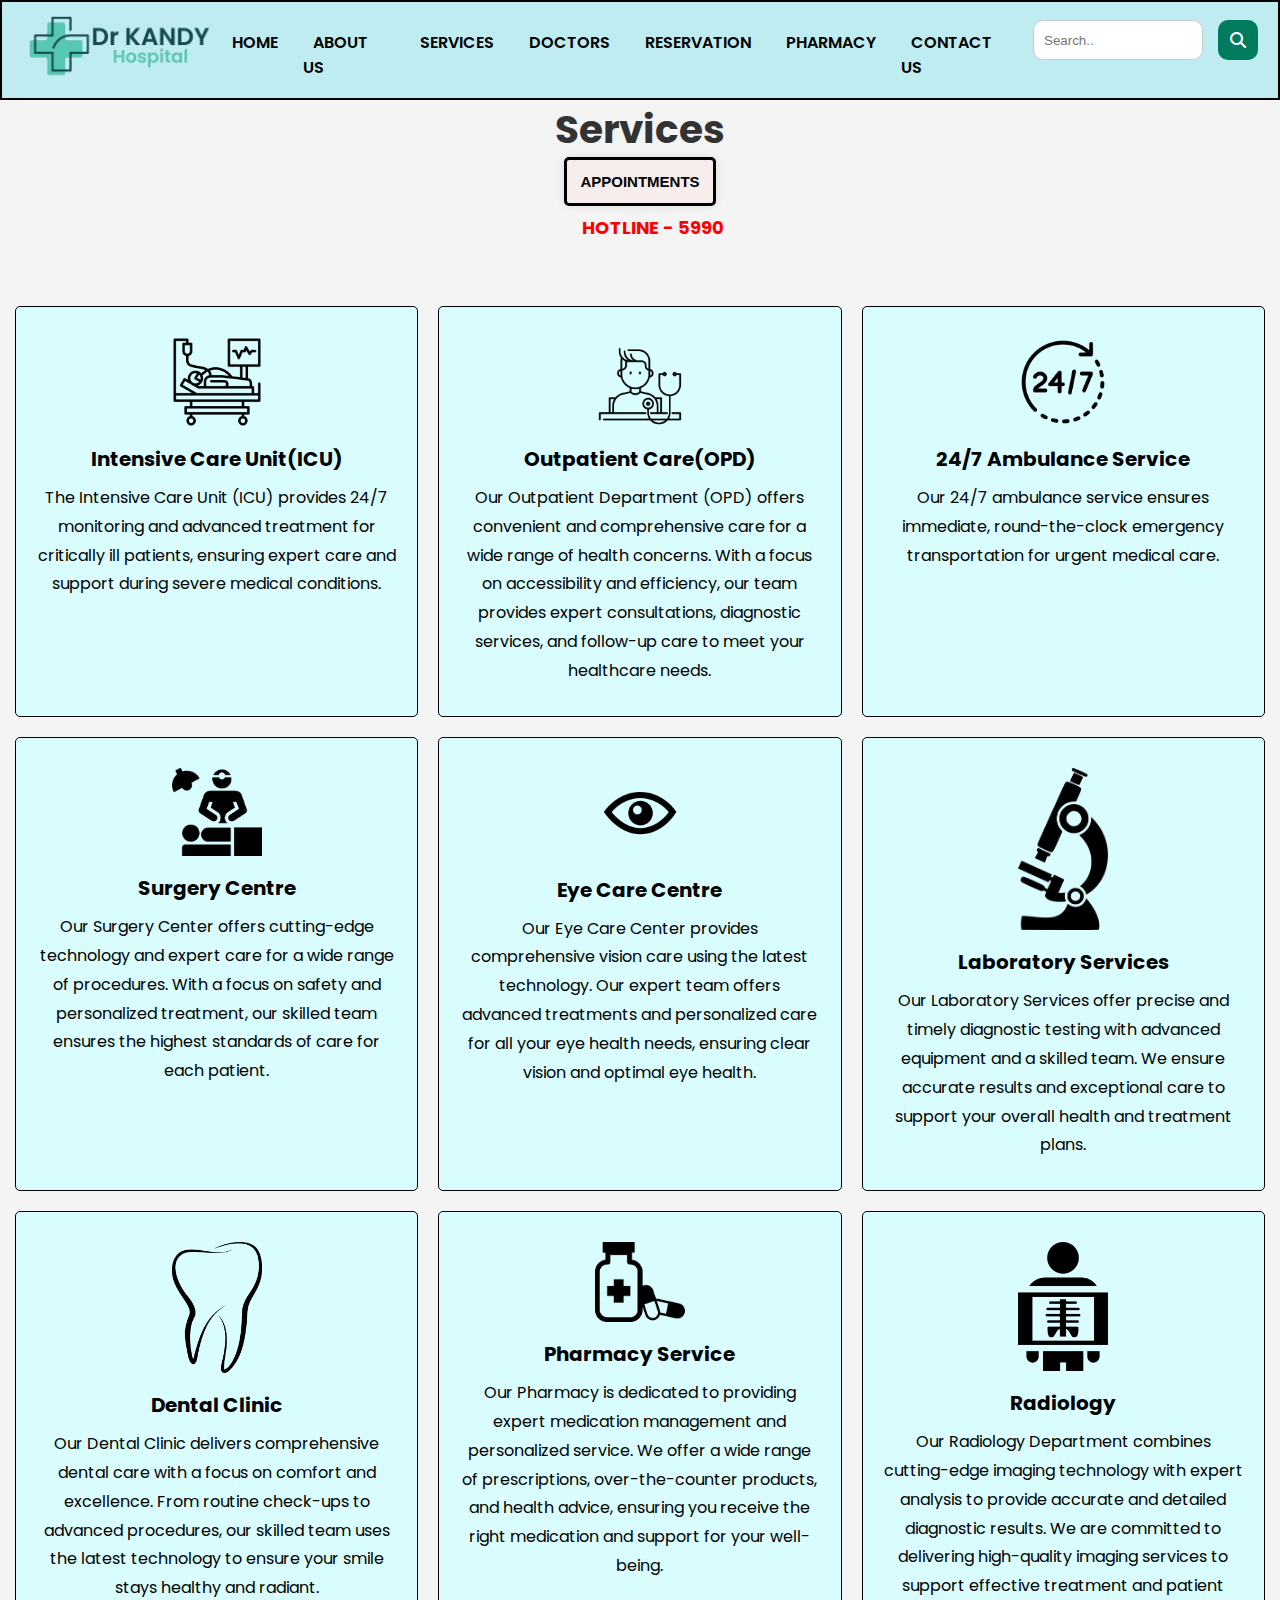
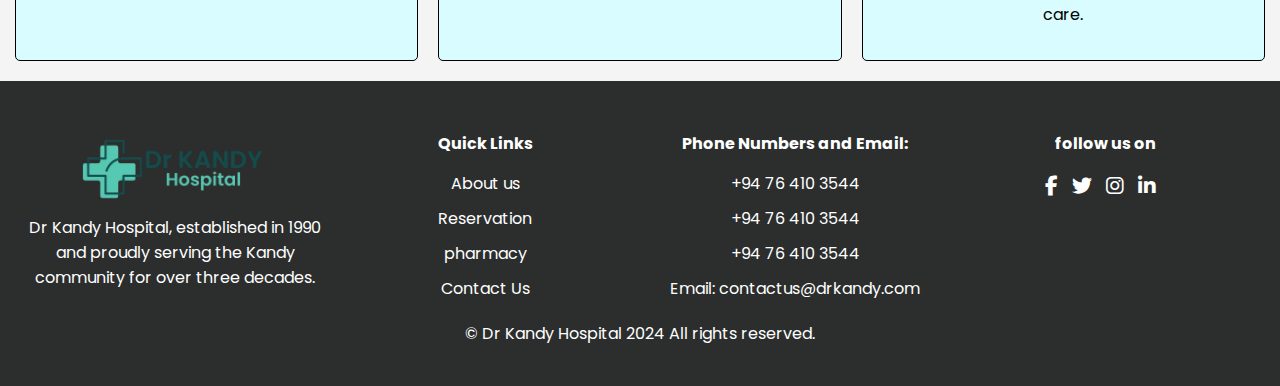
<file: services.html>
<!DOCTYPE html>
<html lang="en">
<head>
    <link rel="stylesheet" href="styles/services.css">
    <link rel="stylesheet" href="styles/menu.css">
    <link rel="stylesheet" href="styles/headerText.css">
    <link rel="icon" href="./Pictures/Green_Simple_Medical_Clinic_Logo-removebg-preview.png">
    <meta charset="UTF-8">
    <meta name="viewport" content="width=device-width, initial-scale=1.0">
    <link rel="preconnect" href="https://fonts.googleapis.com">
    <link rel="preconnect" href="https://fonts.gstatic.com" crossorigin>
    <link rel="stylesheet" href="https://fonts.googleapis.com/css2?family=Material+Symbols+Outlined:opsz,wght,FILL,GRAD@20..48,100..700,0..1,-50..200" />
    <link rel="preconnect" href="https://fonts.googleapis.com">
    <link rel="preconnect" href="https://fonts.gstatic.com" crossorigin>
    <link href="https://fonts.googleapis.com/css2?family=Noto+Serif:ital,wght@0,100..900;1,100..900&family=Poppins:ital,wght@0,100;0,200;0,300;0,400;0,500;0,600;0,700;0,800;0,900;1,100;1,200;1,300;1,400;1,500;1,600;1,700;1,800;1,900&family=Roboto+Slab:wght@100..900&display=swap" rel="stylesheet">
    <link href="https://fonts.googleapis.com/css2?family=Roboto+Slab:wght@100..900&display=swap" rel="stylesheet">
    <link rel="stylesheet" type="text/css" href="https://cdnjs.cloudflare.com/ajax/libs/font-awesome/6.6.0/css/all.min.css">
    <title>Dr KANDY HOSPITAL</title>
</head>
<body>

<header>
    <!--Logo and Navigation Bar-->
    <nav>
        <section class="logo">
            <a href="./index.html">
                <img src="./Pictures/Green_Simple_Medical_Clinic_Logo-removebg-preview.png" style="width: 300px;" alt="logo">
            </a>
        </section>
        <!-- Hamburger menu -->
        <div class="hamburger" id="hamburger">
            <span></span>
            <span></span>
            <span></span>
        </div>
        <ul class="menu" id="menu">
            <li><a href="./index.html">HOME</a></li>
            <li><a href="./about.html">ABOUT US</a></li>
            <li><a href="./services.html">SERVICES</a></li>
            <li><a href="./doctors.html">DOCTORS</a></li>
            <li><a href="./reservation.html">RESERVATION</a></li>
            <li><a href="./pharmacy.html">PHARMACY</a></li>
            <li><a href="./contact.html">CONTACT US</a></li>
            <input type="text" placeholder="Search.." class="searchBox">
            <button type="button" class="searchButton"><i class="fa fa-search"></i></button>
        </ul>

    </nav>
</header>

    <!--Phrase, appoinment button and hotline-->
    <section class="textbox">
        <h1>Services</h1>
        <a href="reservation.html" class="appbtn">Appointments</a><br>
    </section>
<span class="hotline">HOTLINE - 5990</span>
<!--Services-->
    <div class="sercontainer">
        <div class="box_ser">

            <div class="box">
                <img src="./Pictures/intensive-care-unit.png" alt="" >
                <h4>Intensive Care Unit(ICU)</h4>
                <p>The Intensive Care Unit (ICU) provides 24/7 monitoring and advanced treatment for critically ill patients, ensuring expert care and support during severe medical conditions.</p>
            </div>
    
            <div class="box">
                <img src="./Pictures/medical.png"  alt="opd">
                <h4>Outpatient Care(OPD)</h4>
                <p>Our Outpatient Department (OPD) offers convenient and comprehensive care for a wide range of health concerns. With a focus on accessibility and efficiency, our team provides expert consultations, diagnostic services, and follow-up care to meet your healthcare needs.

                </p>
            </div>
    
            <div class="box">
                <img src="./Pictures/24-hours-support.png" alt="24/7">
                <h4>24/7 Ambulance Service</h4>
                <p>Our 24/7 ambulance service ensures immediate, round-the-clock emergency transportation for urgent medical care.</p>
    
            </div>

            <div class="box">
                <img src="./Pictures/surgery.png" alt="surgeon">
                <h4>Surgery Centre</h4>
                <p>Our Surgery Center offers cutting-edge technology and expert care for a wide range of procedures. With a focus on safety and personalized treatment, our skilled team ensures the highest standards of care for each patient.</p>
    
            </div>

            <div class="box">
                <img src="./Pictures/eye care.png" alt="eye">
                <h4>Eye Care Centre</h4>
                <p>Our Eye Care Center provides comprehensive vision care using the latest technology. Our expert team offers advanced treatments and personalized care for all your eye health needs, ensuring clear vision and optimal eye health.</p>
    
            </div>

            <div class="box">
                <img src="./Pictures/lab.png" alt="lab">
                <h4>Laboratory Services</h4>
                <p>Our Laboratory Services offer precise and timely diagnostic testing with advanced equipment and a skilled team. We ensure accurate results and exceptional care to support your overall health and treatment plans.</p>
    
            </div>

            <div class="box">
                <img src="./Pictures/dental.png" alt="tooth">
                <h4>Dental Clinic</h4>
                <p>Our Dental Clinic delivers comprehensive dental care with a focus on comfort and excellence. From routine check-ups to advanced procedures, our skilled team uses the latest technology to ensure your smile stays healthy and radiant.</p>
    
            </div>

            <div class="box">
                <img src="./Pictures/pharmacy.png" alt="medicine">
                <h4>Pharmacy Service</h4>
                <p>Our Pharmacy is dedicated to providing expert medication management and personalized service. We offer a wide range of prescriptions, over-the-counter products, and health advice, ensuring you receive the right medication and support for your well-being.</p>
    
            </div>

            <div class="box">
                <img src="./Pictures/Radiology.png" alt="scanner">
                <h4>Radiology</h4>
                <p>Our Radiology Department combines cutting-edge imaging technology with expert analysis to provide accurate and detailed diagnostic results. We are committed to delivering high-quality imaging services to support effective treatment and patient care.</p>
            </div>
        </div>
    </div>

<!--footer bar-->
<footer class="footer">
    <div class="foot_container">
        <div class="row">
            <div class="footer-col">
                <a href="./index.html">
                <img src="./Pictures/Green_Simple_Medical_Clinic_Logo-removebg-preview.png" width="200px"></a>
                <P>Dr Kandy Hospital, established in 1990 and proudly serving the Kandy community for over three decades.</P>
            </div>

            <div class="footer-col">
                <h4>Quick Links</h4>
                <ul>
                    <li><a href="./about.html">About us</a></li>
                    <li><a href="./reservation.html">Reservation</a></li>
                    <li><a href="./pharmacy.html">pharmacy</a></li>
                    <li><a href="./contact.html">Contact Us</a></li>
                </ul>
            </div>

            <div class="footer-col">
                <h4>Phone Numbers and Email:</h4>
                <ul>
                    <li>+94 76 410 3544</li>
                    <li>+94 76 410 3544</li>
                    <li>+94 76 410 3544</li>
                    <li>Email:
                        contactus@drkandy.com
                    </li>
                </ul>
            </div>

            <div class="footer-col">
                <h4>follow us on</h4>
                <div class="social-links">
                    <a href="#"><i class="fab fa-facebook-f"></i></a>
                    <a href="#"><i class="fab fa-twitter"></i></a>
                    <a href="#"><i class="fab fa-instagram"></i></a>
                    <a href="#"><i class="fab fa-linkedin-in"></i></a>
                </div>
            </div>
        </div>

        <p>&copy; Dr Kandy Hospital 2024 All rights reserved.</p>
    </div>
</footer>
<script src="script/menu.js"></script>
</body>
<!--Source
https://www.freepik.com/
https://www.pngegg.com/
-->
</html>
</file>
<file: styles/index.css>
:root {
    --primary-color: #d8fcff;
    --secondary-color: #fff;
}


.flex-container {
    display: flex;
    justify-content: space-between;
    align-items: center;
    margin-top: 20px;
    padding: 20px;
}

.image img {
    width: 100%;
    max-width: 700px;
    border: solid black 2px;
    border-radius: 4px;
}

.text {
    max-width: 700px;
}

.text h2 {
    text-align: left;
    padding: 20px;
    color: black;
    font-size: 50px;
    font-family: "Roboto", sans-serif;
    font-weight: bolder;
}

.text p {
    background-color: var(--primary-color);
    padding: 20px;
    border-radius: 4px;
    border: 2px solid black;
    margin-left: 20px;
    font-family: "Roboto", sans-serif;
    font-size: 26px;
}

/* Responsive*/
@media (max-width: 768px) {
    .flex-container {
        flex-direction: column;
        text-align: center;
    }

    .text {
        margin-left: 0;
        margin-top: 20px;
    }

    .text h2 {
        text-align: center;
        font-size: 30px;
    }

    .image img {
        margin-bottom: 20px;
    }
}



.sercontainer {
    padding: 15px;
}

.sercontainer .heading {
    text-align: center;
    margin-bottom: 20px;
    margin-top: 30px;
    color: black;
    text-shadow: 0 5px 10px rgba(0, 0, 0, .2);
    font-size: 45px;
}

.sercontainer .box_ser {
    display: grid;
    grid-template-columns: repeat(auto-fit, minmax(270px, 1fr));
    gap: 15px;
}

.sercontainer .box_ser .box {
    box-shadow: 0 5px 10px rgba(0, 0, 0, .2);
    border-radius: 5px;
    background-color: var(--primary-color);
    text-align: center;
    padding: 30px 20px;
    border: solid black;
}

.sercontainer .box_ser .box img {
    width: 100%;
    max-width: 180px;
}

.sercontainer .box_ser .box h4 {
    color: black;
    font-weight: bold;
    font-size: 20px;
    padding: 10px 0;
}

.sercontainer .box_ser .box p {
    color: black;
    line-height: 1.8;
    font-size: 16px;
}

.button {
    border-radius: 5px;
    background-color: white;
    border: 2px solid black;
    color: #000000;
    text-align: center;
    font-size: 15px;
    font-weight: bold;
    font-family: "Roboto" , sans-serif;
    padding: 13px;
    width: 150px;
    margin-left: 45%;
    transition: all 0.5s;
    cursor: pointer;

}
  
.button span {
    cursor: pointer;
    display: inline-block;
    position: relative;
    transition: 0.5s;
}
  
.button span:after {
    content: '\00bb';
    position: relative;
    opacity: 0;
    top: 0;
    right: -20px;
    transition: 0.5s;
}
  
.button:hover span {
    padding-right: 25px;
    
}
  
.button:hover span:after {
    opacity: 1;
    right: -5px;
}

/* Facilities  */
.faci_container {
    display: flex;
    justify-content: space-between;
    align-items: flex-start;
    margin-top: 50px;
    background-color: var(--secondary-color);
    border-radius: 4px;
    flex-wrap: wrap;
}

.faci_container .image {
    flex: 1;
    display: flex;
    justify-content: center;
    align-items: center;
}

.faci_container .grid {
    flex: 1;
    padding: 20px;
    display: grid;
    grid-template-rows: repeat(4, 1fr);
    gap: 35px;
    max-width: 300px;
}

.faci_container .bg {
    background-image: url(../Pictures/slide1.jpg);
    background-size: cover;
    background-position: center;
    width: 100%;
    height: 750px;
    border: 2px solid black;
    border-radius: 4px;
}

.grid .box {
    box-shadow: 0 5px 10px rgba(0, 0, 0, 0.2);
    border-radius: 5px;
    background-color: var(--primary-color);
    text-align: center;
    padding: 20px;
    border: 1px solid black;
    height: 160px;
    margin-top: -4px;

}

.grid .box h4 {
    color: black;
    font-weight: bold;
    font-size: 25px;
    padding: 10px 0;
}

.grid .box p {
    color: black;
    line-height: 1.8;
    font-size: 17px;
}

.news-section {
    max-width: 1200px;
    margin: 32px auto;
    padding: 16px;
}
.news-section h2 {
    color: #333;
    text-align: center;
    margin-bottom: 32px;
    font-size: 31px;
}
.news-container {
    display: flex;
    justify-content: space-between;
    gap: 16px;
    overflow-x: auto;
    padding-bottom: 16px;
}
.news-image {
    width: 100%;
    height: 150px;
    object-fit: cover;
}
.news-box {
    flex: 0 0 calc(33.333% - 16px);
    min-width: 250px;
    background-color: var(--secondary-color);
    border-radius: 8px;
    box-shadow: 0 4px 6px rgba(0,0,0,0.1);
    overflow: hidden;
    transition: 0.4s ease;
}
.news-box:hover {
    transform: translateY(-5px);
    box-shadow: 0 6px 12px rgba(0,0,0,0.15);
}
.news-header {
    background-color: var(--primary-color);
    color: #333;
    padding: 16px;
    transition: 0.3s ease;
}
.news-box:hover .news-header {
    background-color: #abe7ed;
}
.news-header h3 {
    margin: 0;
    font-size: 18px;
    white-space: nowrap;
    overflow: hidden;
    text-overflow: ellipsis;
}
.news-body {
    padding: 16px;
}
.news-date {
    color: #7f8c8d;
    font-size: 14px;
    margin-bottom: 8px;
}
.news-content {
    color: #34495e;
    font-size: 16px;
    display: -webkit-box;
    -webkit-line-clamp: 3;
    -webkit-box-orient: vertical;
    overflow: hidden;
    line-height: 1.5;
}
@media (max-width: 768px) {
    .news-container {
        flex-wrap: nowrap;
        justify-content: flex-start;
    }
    .news-box {
        flex: 0 0 80%;
    }
}

/* Media Queries */
@media (max-width: 991px) {
    .container {
        margin-left: 0;
        margin-right: 0;
        justify-content: center;
    }
    .text {
        max-width: 400px;
    }

    .text p{
        font-size: 20px;
    }

    .textbox, .sercontainer .heading, .grid .box h4 {
        font-size: 3vh;
    }

    .sercontainer .box_ser {
        grid-template-columns: 1fr;
    }

    .faci_container {
        flex-direction: column;
    }

    .faci_container .image {
        display: contents;
    }

    .grid{
        margin-left: 50%;
        transform: translateX(-50%);
    }

    .bg {
        height: auto;
    }
}

@media (max-width: 768px) {
    .textbox {
        font-size: 3.5vh;
    }

    .sercontainer .box_ser {
        grid-template-columns: 1fr;
    }

    .grid .box {
        height: auto;
        width: 100%;
    }

    .button {
        width: 100%;
        padding: 10px;
    }
}

@media (max-width: 480px) {
    .textbox {
        font-size: 3vh;
    }

    .sercontainer .heading {
        font-size: 30px;
    }

    .grid .box h4 {
        font-size: 20px;
    }

    .appbtn {
        width: 100px;
        padding: 10px;
        font-size: 12px;
    }

    .button {
        width: 100%;
        font-size: 12px;
        padding: 8px;
    }
}
</file>
<file: styles/menu.css>
* {
    box-sizing: border-box;
    margin: 0;
    padding: 0;
}

body {
    font-family: 'Poppins', sans-serif;
    background-color: #f4f4f4;
    color: #333;
}


header nav {
    position: fixed;
    top: 0;
    width: 100vw;
    display: flex;
    justify-content: space-between;
    align-items: center;
    padding: 15px 20px;
    background-color: #beecf0;
    color: white;
    height: 100px;
    border: 2px solid black;
    z-index: 100;


}

header nav .logo img {
    max-width: 200px;
}

header nav .menu {
    list-style: none;
    display: flex;
    gap: 15px;
}

header nav .menu li {
    display: inline-block;
    margin-top: 10px;
}

header nav .menu li a {
    color: black;
    text-decoration: none;
    font-weight: 600;
    padding: 10px;
}

header nav .menu li a:hover {
    color: #007b5e;
}

/* Hamburger Menu */
.hamburger {
    display: none;
    cursor: pointer;
}

.hamburger span {
    display: block;
    width: 25px;
    height: 3px;
    margin: 5px;
    background-color: white;
}

.searchBox{
    display: flex;
    align-items: center;
    width: 170px;
    height: 40px;
    border-radius: 10px;
    padding: 10px;
    background-color: white;
    border: 1px solid #ccc;
}

.searchButton{
    width: 40px;
    height: 40px;
    border-radius: 10px;
    margin-top: 0;
    padding: 12px;
    background-color: #007b5e;
    color: white;
    border: none;
    font-size: 16px;
    cursor: pointer;
    transition: 0.4s;
}

.searchButton:hover{
    background-color: #025140;
}


.footer {
    background-color: #2b2e2d;
    color: white;
    padding: 40px 20px;
    text-align: center;
}

.footer .row {
    display: flex;
    flex-wrap: wrap;
    justify-content: space-between;
}

.footer-col {
    flex: 1;
    min-width: 200px;
    margin: 10px 0;
}

.footer-col h4 {
    margin-bottom: 15px;
}

.footer-col ul {
    list-style: none;
    padding: 0;
}

.footer-col ul li {
    margin-bottom: 10px;
}

.footer-col ul li a {
    color: white;
    text-decoration: none;
    transition: all 0.3s ease;
}

.footer-col ul li a:hover {
    color: #b2f7fa;
    padding-left: 9px;
}

.footer .social-links a {
    display: inline-block;
    color: white;
    font-size: 20px;
    margin-right: 10px;
    text-decoration: none;
}

.footer .social-links a:hover {
    color: #b2f7fa;
}

@media (max-width: 1024px) {
    header nav .menu {
        display: none;
        flex-direction: column;
        position: absolute;
        top: 98px;
        right: 0;
        width: 100vw;
        text-align: center;
        padding: 20px;
        background-color: #d8fcff;
        border-radius: 10px;
    }

    header nav .menu.active {
        display: flex;
    }

    .hamburger {
        display: block;
    }

    .hamburger span{
        background-color: black;
    }

    .searchBox{
        display: flex;
        align-items: center;
        width: 100%;
        height: 40px;
        border-radius: 10px;
        padding: 10px;
        background-color: white;
    }

    .searchButton{
        width: 100%;
        height: 40px;
        border-radius: 10px;
        margin-top: 0;
    }
}


@media (max-width: 650px) {
    header nav .logo img {
        max-width: 160px;
    }

    .form-container, .payment-container {
        padding: 15px;
        margin: 15px;
    }

    .footer .row {
        flex-direction: column;
        text-align: center;
    }

    .footer-col {
        margin: 10px 0;
    }
}
</file>
<file: styles/headerText.css>
.textbox {
    text-align: center;
    margin: 20px;
    margin-top: 100px;
    color: #333;
}

.textbox h1 {
    font-size: 39px;
    margin-bottom: 10px;
}

.hotline {
    font-size: 18px;
    font-weight: bold;
    margin-left: 45.5%;
    color: red;

}

.appbtn {
    font-family: "Roboto", sans-serif;
    font-size: 15px;
    font-weight: bold;
    background: rgb(247, 237, 237);
    width: 140px;
    padding: 13px;
    border: black 3px solid;
    text-align: center;
    text-transform: uppercase;
    color: black;
    border-radius: 5px;
    cursor: pointer;
    box-shadow: 0 0 10px rgba(0, 0, 0, 0.1);
    transition: 0.4s;
    text-decoration: none;
}

.appbtn:hover {
    box-shadow: 0 0 20px rgba(0, 0, 0, 0.5);
    transform: scale(1.1);
    background-color: white;
    
    border-color: ;
}


@media (max-width: 1200px) {
    .hotline {
        margin-left: 44%;
    }
}

@media (max-width: 768px) {
    .hotline {
        margin-left: 41%;
    }
}

@media (max-width: 500px) {
    .hotline {
        margin-left: 35%;
    }
}
</file>
<file: styles/doctors.css>
:root {
    --primary-color: #d8fcff;
    --secondary-color: #fff;
}

.doctorcon {
    margin-top: 50px;
    padding: 15px;
    padding-bottom: 20px;
    margin-left: 20px;
}

.doctorcon .box_doc {
    display: grid;
    grid-template-columns: repeat(3, 1fr);
    gap: 50px;
}

.doctorcon .box_doc .box {
    text-align: center;
    padding: 20px 20px;
    border: 0 black solid;
    transition: 0.3s;
    width: 400px;
    position: relative;
    overflow: hidden;
    transition: transform 0.3s ease;
}

.doctorcon .box_doc .box img {
    width: 100%;
    max-width: 300px;
    height: auto;
    border: 2px solid black;
    transition: transform 0.3s ease;
}

.doctorcon .box_doc .box:hover img {
    transform: scale(1.05);
}

.doctorcon .box_doc .box h3 {
    color: black;
    font-weight: bold;
    width: 300px;
    font-size: 18px;
    margin-left: 30px;
    border: 2px solid black;
    border-bottom: 0;
    background-color: var(--primary-color);
}

.doctorcon .box_doc .box h4 {
    color: black;
    width: 300px;
    border: 2px solid black;
    font-size: 15px;
    margin-left: 30px;
    border-top: 0;
    background-color: var(--primary-color);
}

.doctorcon .box_doc .box p {
    color: black;
    line-height: 1.8;
    width: 300px;
    margin-left: 30px;
    font-size: 16px;
    background-color: var(--primary-color);
    border: 2px solid black;
    margin-top: 5px;
}

/* Responsive Styles */
@media (max-width: 1200px) {
    .doctorcon .box_doc {
        grid-template-columns: repeat(2, 1fr);
    }

    .doctorcon .box_doc .box {
        width: 350px;
    }

    .doctorcon .box_doc .box img {
        max-width: 250px;
    }
}

@media (max-width: 768px) {
    .doctorcon .box_doc {
        grid-template-columns: 1fr;
    }

    .doctorcon .box_doc .box {
        width: 100%;
    }

    .doctorcon .box_doc .box img {
        max-width: 200px;
    }

    .doctorcon .box_doc .box h3, .doctorcon .box_doc .box h4, .doctorcon .box_doc .box p {
        width: 100%;
        margin-left: 0;
    }
}

@media (max-width: 480px) {
    .doctorcon .box_doc .box img {
        max-width: 150px;
    }

    .doctorcon .box_doc .box h3 {
        font-size: 16px;
    }

    .doctorcon .box_doc .box h4 {
        font-size: 14px;
    }

    .doctorcon .box_doc .box p {
        font-size: 14px;
    }
}
</file>
<file: styles/Pharmacy.css>
:root {
    --primary-color: #d8fcff;
    --secondary-color: #fff;
}

.container {
    display: flex;
    flex-direction: column;
    align-items: center;
    max-width: 1200px;
    margin: 20px auto;
    padding: 0 20px;
}

.pharmacy {
    text-align: center;
    margin-bottom: 20px;
}

.pharmacy img {
    width: 100%;
    max-width: 650px;
    border: 2px solid black;
}

.form-container {
    background-color: var(--secondary-color);
    padding: 20px;
    border-radius: 9px;
    box-shadow: 0 0 10px rgba(0, 0, 0, 0.1);
    width: 100%;
    max-width: 600px;
}

.pharmacy-heading {
    margin-bottom: 20px;
    color: #007b5e;
    text-align: center;
}

.form-group {
    margin-bottom: 15px;
}

.form-group label {
    display: block;
    font-size: 14px;
    margin-bottom: 5px;
    color: #333;
}

.form-group input,
.form-group select,
.form-group textarea {
    width: 100%;
    padding: 10px;
    font-size: 14px;
    border: 2px solid #ccc;
    border-radius: 5px;
}

.checkbox-group {
    margin: 20px 0;
}

.checkbox-heading {
    font-size: 14px;
    margin-bottom: 5px;
    color: #333;
}

.checkbox-group label {
    display: inline-block;
    margin-right: 20px;
}

.form-group textarea {
    resize: vertical;
    height: 60px;
}

button {
    display: inline-block;
    width: 100%;
    padding: 12px;
    font-size: 16px;
    color: black;
    background-color: white;
    border: 2px solid black;
    border-radius: 5px;
    cursor: pointer;
    transition-duration: 0.4s;
}

button:hover {
    background-color: #333;
    color: white;
}

h2 {
    font-size: 30px;
    text-align: center;
    margin-bottom: 20px;
}

.grid {
    display: flex;
    flex-wrap: wrap;
    gap: 10px;
    justify-content: center;
    margin-bottom: 20px;
}

.grid .box {
    box-shadow: 0 5px 10px rgba(0, 0, 0, 0.2);
    border-radius: 5px;
    background-color: var(--primary-color);
    text-align: center;
    padding: 20px;
    border: 1px solid black;
    height: 225px;
    width: 230px;
    box-sizing: border-box;
    transition: box-shadow 0.3s, transform 0.3s;
}

.grid .box:hover {
    box-shadow: 0 8px 15px rgba(0, 0, 0, 0.3);
    transform: translateY(-5px);
}

.grid .box h4 {
    color: black;
    font-weight: bold;
    font-size: 16px;
    padding: 10px 0;
}

.grid .box p {
    color: black;
    line-height: 1.8;
    font-size: 13px;
}

/* Responsive Styles */
@media (max-width: 1024px) {
    .container {
        flex-direction: column;
    }

    .form-container {
        margin-left: 0;
    }
}

@media (max-width: 768px) {
    .pharmacy img {
        max-width: 100%;
    }

    .form-container {
        margin-left: 0;
        padding: 15px;
    }
}

@media (max-width: 480px) {
    .form-heading {
        font-size: 20px;
    }

    .form-group input,
    .form-group select,
    .form-group textarea {
        font-size: 12px;
    }

    button {
        font-size: 14px;
        padding: 8px 16px;
    }

    .grid .box {
        width: 100%;
        height: auto;
    }

    .grid .box h4 {
        font-size: 14px;
    }

    .grid .box p {
        font-size: 12px;
    }
}
</file>
<file: styles/reservation.css>
.textbox {
    text-align: center;
    margin: 20px;
    margin-top: 100px;
    color: #333;
}

.textbox h1 {
    font-size: 39px;
    margin-bottom: 10px;
}

.hotline {
    font-size: 18px;
    font-weight: bold;
    color: red;

}

.form-container, .payment-container {
    background-color: white;
    padding: 20px;
    border-radius: 10px;
    max-width: 600px;
    margin: 20px auto;
    box-shadow: 0px 0px 10px rgba(0, 0, 0, 0.1);
}

.form-heading, .payment-heading {
    text-align: center;
    margin-bottom: 20px;
    color: #007b5e;
}

.form-group, .payment-group {
    margin-bottom: 15px;
}

label {
    font-weight: 600;
    margin-bottom: 5px;
    display: block;
}

input, select, textarea {
    width: 100%;
    padding: 10px;
    border: 1px solid #ccc;
    border-radius: 5px;
}

input[type="radio"] {
    width: auto;
}

button {
    width: 100%;
    padding: 12px;
    background-color: white;
    color: black;
    border: 2px solid black;
    border-radius: 5px;
    font-size: 16px;
    cursor: pointer;
    margin-top: 20px;
    transition-duration: 0.4s;
}

button:hover {
    background-color: #333;
    color: white;
}
</file>
<file: styles/services.css>
:root {
    --primary-color: #d8fcff;
    --secondary-color: #fff;
}

.sercontainer {
    margin-top: 50px;
    padding: 15px;
    padding-bottom: 20px;
}

.sercontainer .heading {
    text-align: center;
    padding-top: 25px;
    padding-top: 20px;
    margin-bottom: 20px;
    color: black;
    text-shadow: 0 5px 10px rgba(0, 0, 0, .2);
    font-size: 45px;
    font-family: system-ui, -apple-system, BlinkMacSystemFont, 'Segoe UI', Roboto, Oxygen, Ubuntu, Cantarell, 'Open Sans', 'Helvetica Neue', sans-serif;
}

.sercontainer .box_ser {
    display: grid;
    grid-template-columns: repeat(3, 1fr);
    gap: 20px;
}

.sercontainer .box_ser .box {
    border-radius: 5px;
    background-color: var(--primary-color);
    text-align: center;
    padding: 30px 20px;
    border: 1px black solid;
    transition: 0.3s;
}

.sercontainer .box_ser .box:hover {
    box-shadow: 0 10px 15px rgba(0, 0, 0, .2);
    transform: scale(1.03);
}

.sercontainer .box_ser .box img {
    width: 100%;
    max-width: 90px;
    height: auto;
}

.sercontainer .box_ser .box h4 {
    color: black;
    font-weight: bold;
    font-size: 20px;
    padding: 10px 0;
}

.sercontainer .box_ser .box p {
    color: black;
    line-height: 1.8;
    font-size: 16px;
}

/* Responsive Styles */
@media (max-width: 1200px) {
    .sercontainer .box_ser {
        grid-template-columns: repeat(2, 1fr);
    }

    .sercontainer .box_ser .box img {
        max-width: 80px;
    }
}

@media (max-width: 768px) {
    .sercontainer .box_ser {
        grid-template-columns: 1fr;
    }

    .sercontainer .box_ser .box {
        padding: 20px 15px;
    }

    .sercontainer .box_ser .box img {
        max-width: 70px;
    }

    .sercontainer .box_ser .box h4 {
        font-size: 18px;
    }

    .sercontainer .box_ser .box p {
        font-size: 14px;
    }

    .sercontainer .heading {
        font-size: 35px;
    }
}

@media (max-width: 480px) {
    .sercontainer .box_ser .box {
        padding: 15px 10px;
    }

    .sercontainer .box_ser .box img {
        max-width: 60px;
    }

    .sercontainer .box_ser .box h4 {
        font-size: 16px;
    }

    .sercontainer .box_ser .box p {
        font-size: 12px;
    }

    .sercontainer .heading {
        font-size: 30px;
    }
}
</file>
